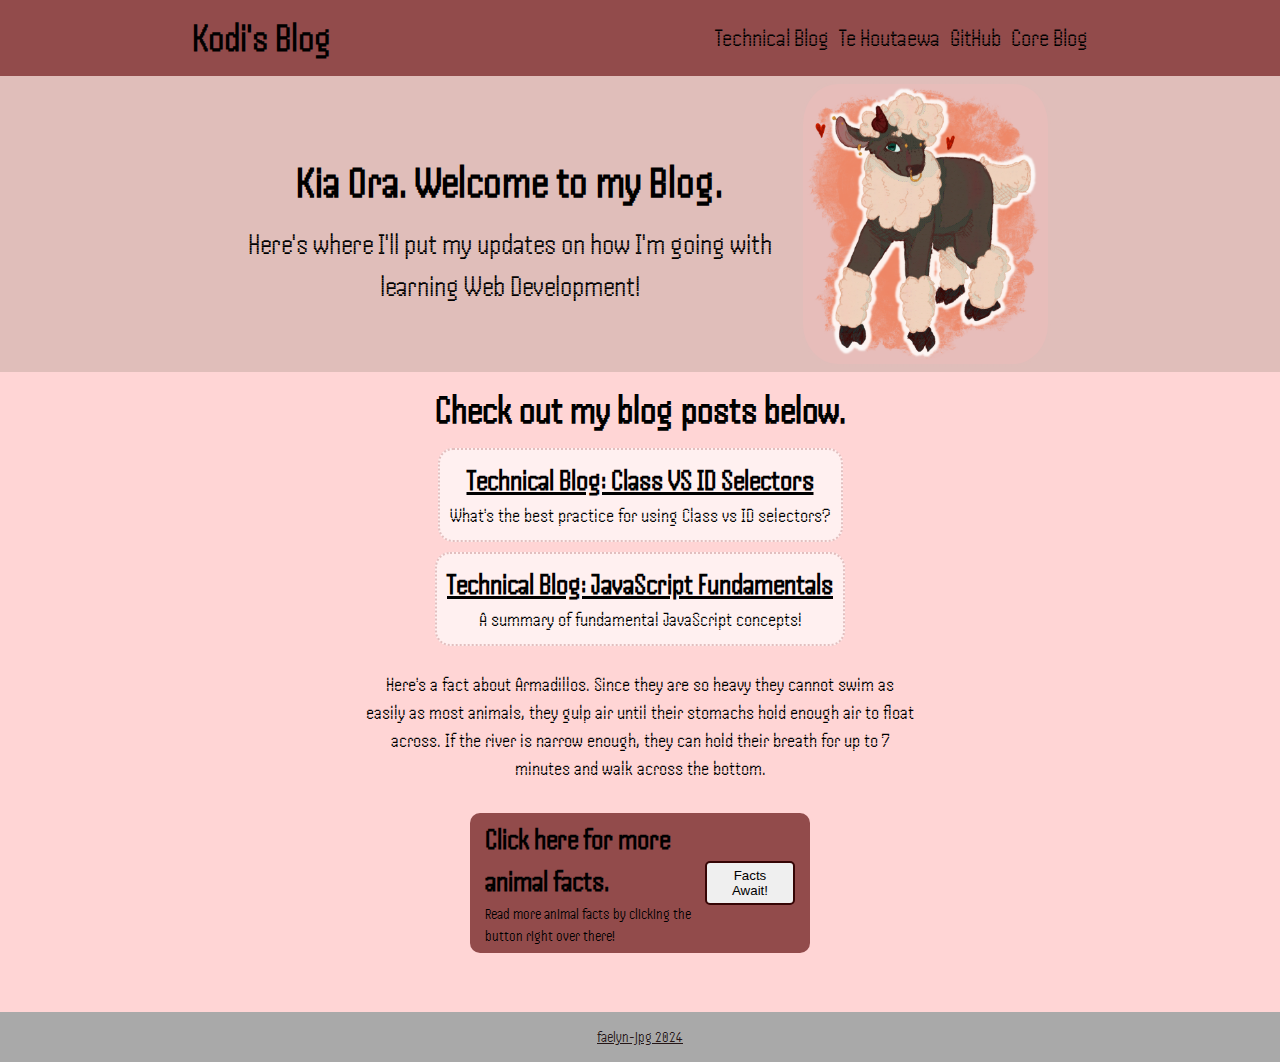
<file: index.html>
<!DOCTYPE html>
<html lang="en">

<head>
  <meta charset="UTF-8" />
  <meta name="viewport" content="width=device-width, initial-scale=1.0" />
  <link rel="stylesheet" href="styles/main.css" />
  <link rel="preconnect" href="https://fonts.googleapis.com" />
  <link rel="preconnect" href="https://fonts.gstatic.com" crossorigin />
  <link href="https://fonts.googleapis.com/css2?family=Handjet:wght@100..900&display=swap" rel="stylesheet" />
  <title>Kodi's Blog</title>
</head>

<body>
  <div id="header">
    <a href="index.html">
      <h1 class="header-name header-item">Kodi's Blog</h1>
    </a>
    <ul class="header-item page-center list-style">
      <li class="dropdown">
        <button class="dropbtn">Technical Blog</button>
        <div class="dropdown-content">
          <a href="blog/html-css.html">Class VS ID Selectors</a>
          <a href="blog/javascript-dom.html">JS Fundamentals</a>
          <a href="blog/problem-solving.html">Problem Solving</a>
        </div>
      </li>
      <a href="blog/te-houtaewa-template.html">
        <li>Te Houtaewa</li>
      </a>
      <a class="link-style" href="https://github.com/faelyn-jpg" target="_blank" rel="noopener noreferrer">
        <li>GitHub</li>
      </a>
      <li class="dropdown">
        <button class="dropbtn">Core Blog</button>
        <div class="dropdown-content">
          <a href="blog/identity-values.html">Identity, Values, and Strengths</a>
          <a href="blog/learning-plan.html">Learning Plan</a>
          <a href="blog/emotional-intelligence.html">Emotional Intelligence</a>
          <a href="blog/neuroplasticity.html">Neuroplasticity and Mindset</a>
          <a href="blog/foundations-reflection.html">Foundation Reflections</a>
      </li>
    </ul>
  </div>
  <div class="container">
    <div class="hero-container">
      <div class="hero-content">
        <h2>Kia Ora. Welcome to my Blog.</h2>

        Here's where I'll put my updates on how I'm going with learning Web
        Development!
      </div>
      <img id="index-image" src="images/Max.png" alt="A drawing of a cartoon sheep" />
    </div>
  </div>
  <div class="info-container" id="add-space">
    <h3 class="info-title">Check out my blog posts below.</h3>
    <a href="blog/html-css.html">
      <div class="blog-post-link">
        <div class="blog-post-title">
          Technical Blog: Class VS ID Selectors
        </div>
        <div class="blog-post-subtitle">
          What's the best practice for using Class vs ID selectors?
        </div>
      </div>
    </a>
    <a href="blog/javascript-dom.html">
      <div class="blog-post-link">
        <div class="blog-post-title">
          Technical Blog: JavaScript Fundamentals
        </div>
        <div class="blog-post-subtitle">
          A summary of fundamental JavaScript concepts!
        </div>
      </div>
    </a>
    <div class="info-content">
      Here's a fact about Armadillos. Since they are so heavy they cannot swim
      as easily as most animals, they gulp air until their stomachs hold
      enough air to float across. If the river is narrow enough, they can hold
      their breath for up to 7 minutes and walk across the bottom.
    </div>
    <div class="cta-content">
      <div class="cta-box">
        <div class="cta-text">
          <div class="cta-bold">Click here for more animal facts.</div>
          <div class="cta-body-text">
            Read more animal facts by clicking the button right over there!
          </div>
        </div>
        <a href="https://www.youtube.com/watch?v=dQw4w9WgXcQ" target="_blank" rel="noopener noreferrer">
          <button class="cta-button">Facts Await!</button></a>
      </div>
    </div>
  </div>
  <div id="footer">faelyn-jpg 2024</div>
</body>

</html>
</file>
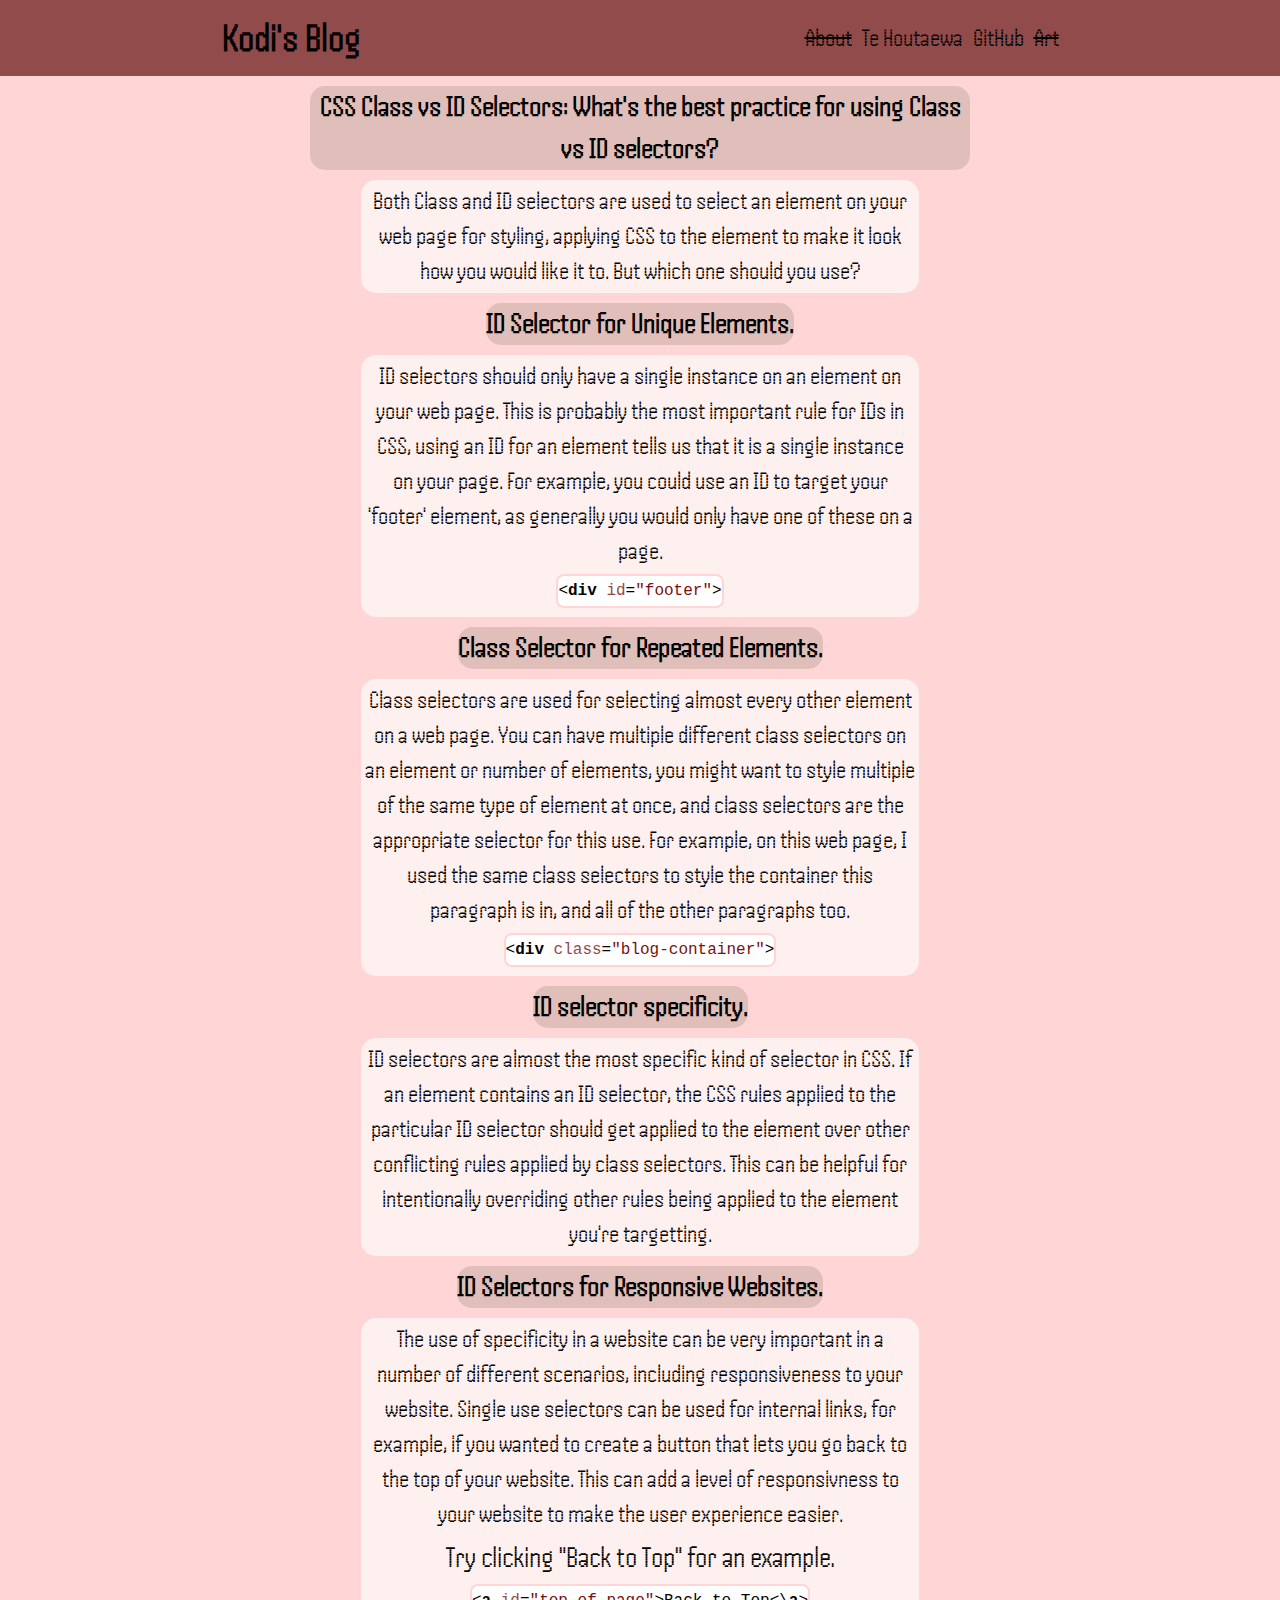
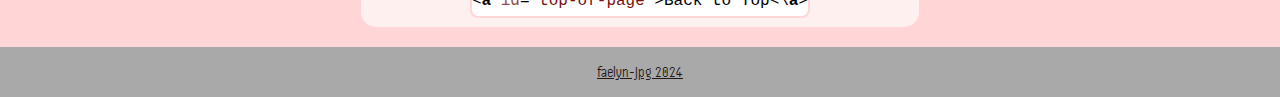
<file: html-css.html>
<!DOCTYPE html>
<html lang="en">
  <head>
    <meta charset="UTF-8" />
    <link rel="stylesheet" href="styles/main.css" />
    <link rel="preconnect" href="https://fonts.googleapis.com" />
    <link rel="preconnect" href="https://fonts.gstatic.com" crossorigin />
    <link
      href="https://fonts.googleapis.com/css2?family=Handjet:wght@100..900&display=swap"
      rel="stylesheet"
    />
    <meta name="viewport" content="width=device-width, initial-scale=1.0" />
    <title>Technical Blog: Class VS ID Selectors</title>
  </head>
  <body>
    <a id="top-of-page"></a>
    <div id="header">
      <a href="index.html">
        <h1 class="header-name header-item">Kodi's Blog</h1>
      </a>
      <ul class="header-item page-center list-style">
        <li><s>About</s></li>
        <a
          href="blog/te-houtaewa-template.html"
          target="_blank"
          rel="noopener noreferrer"
          ><li>Te Houtaewa</li>
        </a>
        <a
          class="link-style"
          href="https://github.com/faelyn-jpg"
          target="_blank"
          rel="noopener noreferrer"
          ><li>GitHub</li></a
        >
        <li><s>Art</s></li>
      </ul>
    </div>
    <div class="info-container blog-style">
      <h2 class="heading-style">
        CSS Class vs ID Selectors: What's the best practice for using Class vs
        ID selectors?
      </h2>
      <div class="blog-container">
        Both Class and ID selectors are used to select an element on your web
        page for styling, applying CSS to the element to make it look how you
        would like it to. But which one should you use?
      </div>
      <h2 class="heading-style">ID Selector for Unique Elements.</h2>
      <div class="blog-container">
        ID selectors should only have a single instance on an element on your
        web page. This is probably the most important rule for IDs in CSS, using
        an ID for an element tells us that it is a single instance on your page.
        For example, you could use an ID to target your 'footer' element, as
        generally you would only have one of these on a page.
        <pre class="code-example">
  <span class="code-tag"><<span class="code-name">div </span><span class="code-attr">id</span>=<span class="code-string">"footer"</span>></span>
</pre>
      </div>

      <h2 class="heading-style">Class Selector for Repeated Elements.</h2>
      <div class="blog-container">
        Class selectors are used for selecting almost every other element on a
        web page. You can have multiple different class selectors on an element
        or number of elements, you might want to style multiple of the same type
        of element at once, and class selectors are the appropriate selector for
        this use. For example, on this web page, I used the same class selectors
        to style the container this paragraph is in, and all of the other
        paragraphs too.
        <pre class="code-example">
          <span class="code-tag"><<span class="code-name">div </span> <span class="code-attr">class</span>=<span class="code-string">"blog-container"</span>></span>
        </pre>
      </div>
      <h2 class="heading-style">ID selector specificity.</h2>
      <div class="blog-container">
        ID selectors are almost the most specific kind of selector in CSS. If an
        element contains an ID selector, the CSS rules applied to the particular
        ID selector should get applied to the element over other conflicting
        rules applied by class selectors. This can be helpful for intentionally
        overriding other rules being applied to the element you're targetting.
      </div>
      <h2 class="heading-style">ID Selectors for Responsive Websites.</h2>
      <div class="blog-container last-para">
        The use of specificity in a website can be very important in a number of
        different scenarios, including responsiveness to your website. Single
        use selectors can be used for internal links, for example, if you wanted
        to create a button that lets you go back to the top of your website.
        This can add a level of responsivness to your website to make the user
        experience easier.
        <div class="para-break">Try clicking "Back to Top" for an example.</div>
        <pre class="code-example">
          <span class="code-tag"><<span class="code-name">a </span> <span class="code-attr">id</span>=<span class="code-string">"top-of-page"</span>><a href="#top-of-page">Back to Top</a>&#60;&#92;<span class="code-name">a</span>></span>
        </pre>
      </div>
    </div>
    <div id="footer">faelyn-jpg 2024</div>
  </body>
</html>
</file>
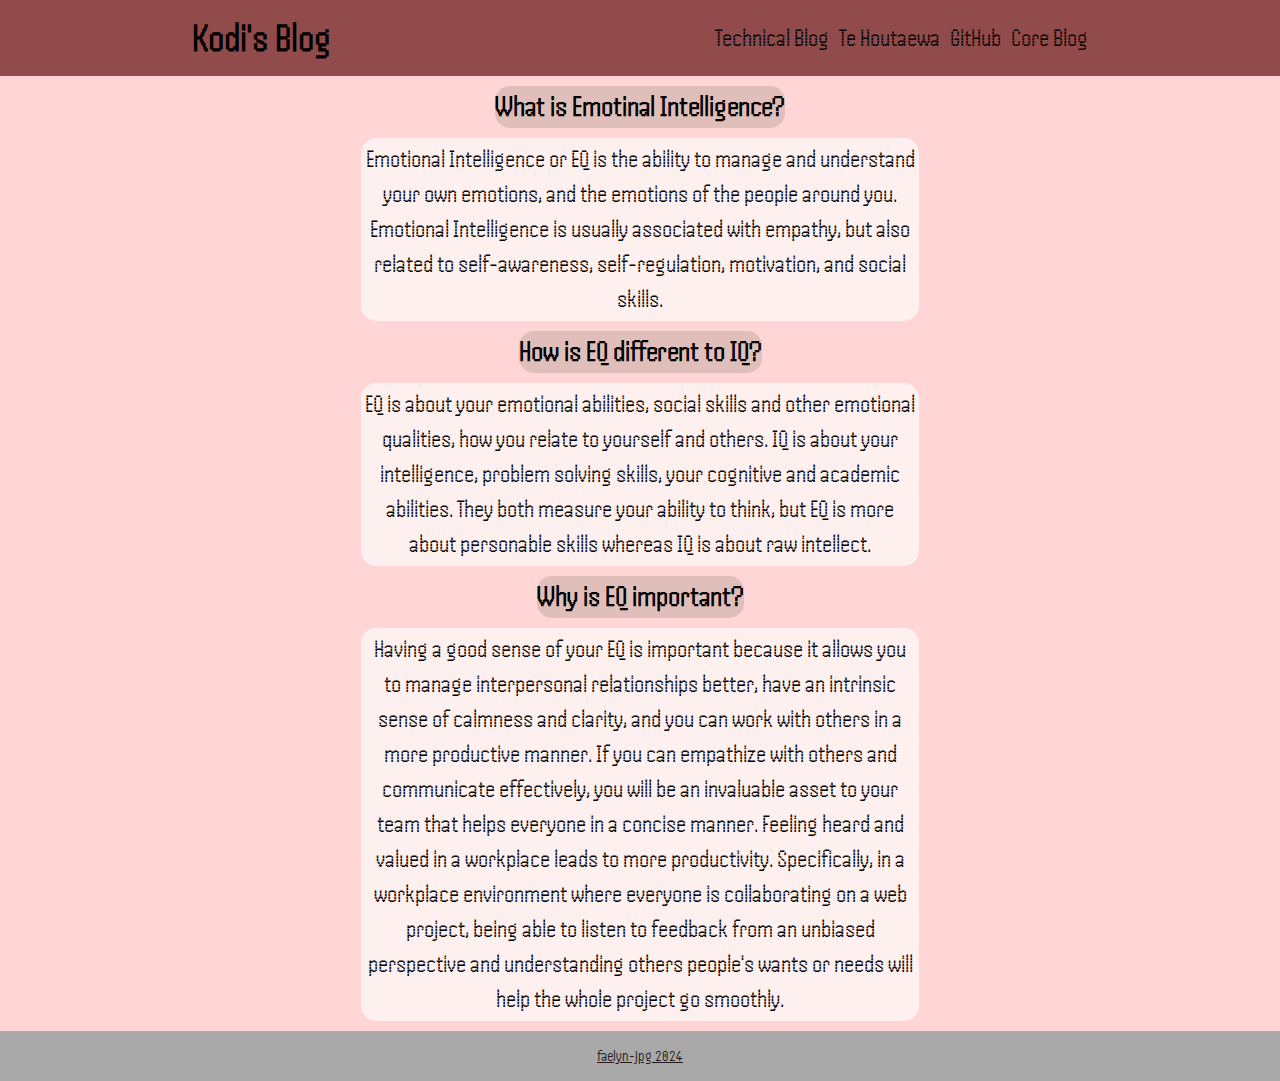
<file: blog/emotional-intelligence.html>
<!DOCTYPE html>
<html>

<head>
  <title>Stories and Legends (PAGE title)</title>
  <meta charset="UTF-8" />
  <link rel="stylesheet" href="../styles/main.css" />
  <link rel="preconnect" href="https://fonts.googleapis.com" />
  <link rel="preconnect" href="https://fonts.gstatic.com" crossorigin />
  <link href="https://fonts.googleapis.com/css2?family=Handjet:wght@100..900&display=swap" rel="stylesheet" />
  <meta name="viewport" content="width=device-width, initial-scale=1.0" />
  <title>Cultural Blog - Emotional Intelligence</title>
</head>

<body>
  <div id="header">
    <a href="../index.html">
      <h1 class="header-name header-item">Kodi's Blog</h1>
    </a>
    <ul class="header-item page-center list-style">
      <li class="dropdown">
        <button class="dropbtn">Technical Blog</button>
        <div class="dropdown-content">
          <a href="html-css.html">Class VS ID Selectors</a>
          <a href="javascript-dom.html">JS Fundamentals</a>
          <a href="problem-solving.html">Problem Solving</a>
        </div>
      </li>
      <a href="te-houtaewa-template.html">
        <li>Te Houtaewa</li>
      </a>
      <a class="link-style" href="https://github.com/faelyn-jpg" target="_blank" rel="noopener noreferrer">
        <li>GitHub</li>
      </a>
      <li class="dropdown">
        <button class="dropbtn">Core Blog</button>
        <div class="dropdown-content">
          <a href="identity-values.html">Identity, Values, and Strengths</a>
          <a href="learning-plan.html">Learning Plan</a>
          <a href="emotional-intelligence.html">Emotional Intelligence</a>
          <a href="neuroplasticity.html">Neuroplasticity and Mindset</a>
          <a href="foundations-reflection.html">Foundation Reflections</a>
      </li>
    </ul>
  </div>
  <div class="info-container blog-style">
    <h2 class="heading-style">What is Emotinal Intelligence?</h2>
    <div class="blog-container">Emotional Intelligence or EQ is the ability to manage and understand your own emotions,
      and the emotions of the people around you. Emotional Intelligence is usually associated with empathy, but also
      related to self-awareness, self-regulation, motivation, and social skills.
    </div>
    <h2 class="heading-style">How is EQ different to IQ?</h2>
    <div class="blog-container">EQ is about your emotional abilities, social skills and other emotional qualities, how
      you relate to yourself and others. IQ is about your intelligence, problem solving skills, your cognitive and
      academic abilities. They both measure your ability to think, but EQ is more about personable skills whereas IQ is
      about raw intellect.
    </div>
    <h2 class="heading-style">Why is EQ important?</h2>
    <div class="blog-container">Having a good sense of your EQ is important because it allows you to manage
      interpersonal relationships better, have an intrinsic sense of calmness and clarity, and you can work with others
      in a more productive manner. If you can empathize with others and communicate effectively, you will be an
      invaluable asset to your team that helps everyone in a concise manner. Feeling heard and valued in a workplace
      leads to more productivity. Specifically, in a workplace environment where everyone is collaborating on a web
      project, being able to listen to feedback from an unbiased perspective and understanding others people's wants or
      needs will help the whole project go smoothly.
    </div>
  </div>
  <div id="footer">faelyn-jpg 2024</div>
</body>

</html>
</file>
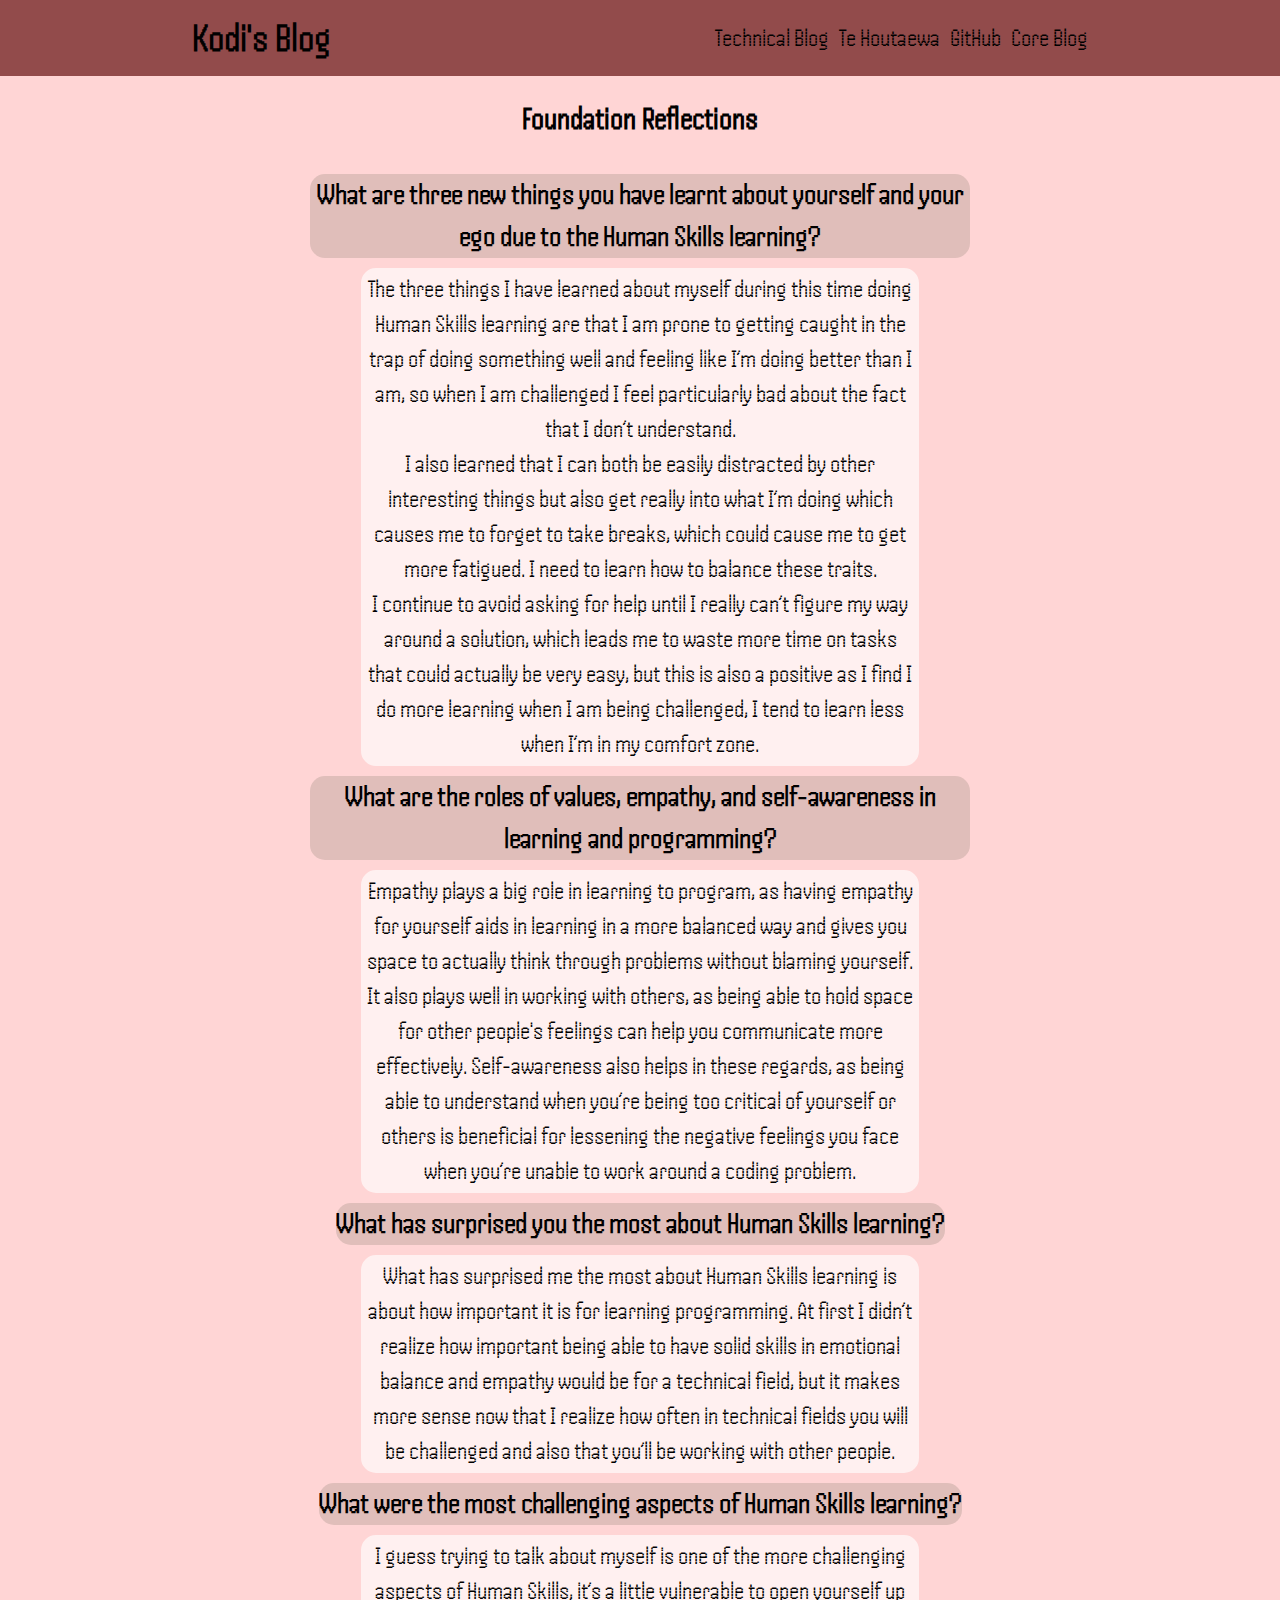
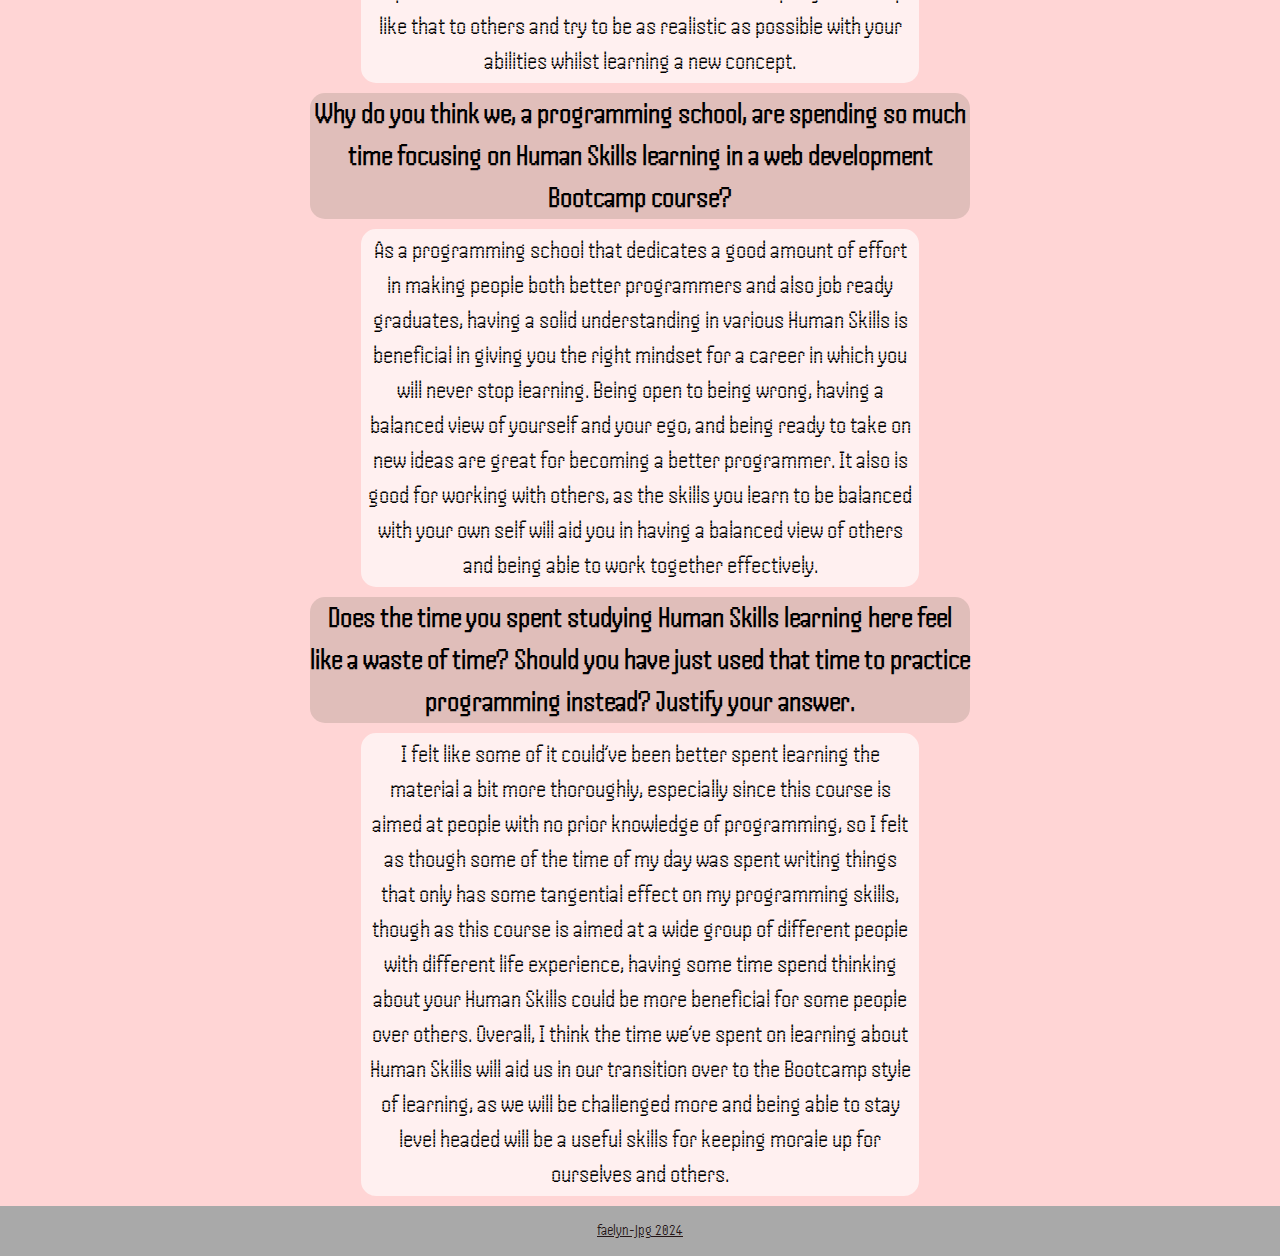
<file: blog/foundations-reflection.html>
<!DOCTYPE html>
<html>

<head>
  <meta charset="UTF-8" />
  <link rel="stylesheet" href="../styles/main.css" />
  <link rel="preconnect" href="https://fonts.googleapis.com" />
  <link rel="preconnect" href="https://fonts.gstatic.com" crossorigin />
  <link href="https://fonts.googleapis.com/css2?family=Handjet:wght@100..900&display=swap" rel="stylesheet" />
  <meta name="viewport" content="width=device-width, initial-scale=1.0" />
  <title>Foundation Reflections</title>
</head>

<body>
  <div id="header">
    <a href="../index.html">
      <h1 class="header-name header-item">Kodi's Blog</h1>
    </a>
    <ul class="header-item page-center list-style">
      <li class="dropdown">
        <button class="dropbtn">Technical Blog</button>
        <div class="dropdown-content">
          <a href="html-css.html">Class VS ID Selectors</a>
          <a href="javascript-dom.html">JS Fundamentals</a>
          <a href="problem-solving.html">Problem Solving</a>
        </div>
      </li>
      <a href="te-houtaewa-template.html">
        <li>Te Houtaewa</li>
      </a>
      <a class="link-style" href="https://github.com/faelyn-jpg" target="_blank" rel="noopener noreferrer">
        <li>GitHub</li>
      </a>
      <li class="dropdown">
        <button class="dropbtn">Core Blog</button>
        <div class="dropdown-content">
          <a href="identity-values.html">Identity, Values, and Strengths</a>
          <a href="learning-plan.html">Learning Plan</a>
          <a href="emotional-intelligence.html">Emotional Intelligence</a>
          <a href="neuroplasticity.html">Neuroplasticity and Mindset</a>
          <a href="foundations-reflection.html">Foundation Reflections</a>
      </li>
    </ul>
  </div>
  <div class="info-container blog-style">
    <h1>Foundation Reflections</h1>
    <h2 class="heading-style">What are three new things you have learnt about yourself and your ego due to the Human
      Skills learning?
    </h2>
    <div class="blog-container">
      The three things I have learned about myself during this time doing Human Skills learning are that I am prone to
      getting caught in the trap of doing something well and feeling like I’m doing better than I am, so when I am
      challenged I feel particularly bad about the fact that I don’t understand.
      <br>
      I also learned that I can both be easily distracted by other interesting things but also get really into what I’m
      doing which causes me to forget to take breaks, which could cause me to get more fatigued. I need to learn how to
      balance these traits.
      <br>
      I continue to avoid asking for help until I really can’t figure my way around a solution, which leads me to waste
      more time on tasks that could actually be very easy, but this is also a positive as I find I do more learning when
      I am being challenged, I tend to learn less when I’m in my comfort zone.

    </div>
    <h2 class="heading-style">What are the roles of values, empathy, and self-awareness in learning and programming?
    </h2>
    <div class="blog-container">
      Empathy plays a big role in learning to program, as having empathy for yourself aids in learning in a more
      balanced way and gives you space to actually think through problems without blaming yourself. It also plays well
      in working with others, as being able to hold space for other people's feelings can help you communicate more
      effectively. Self-awareness also helps in these regards, as being able to understand when you’re being too
      critical of yourself or others is beneficial for lessening the negative feelings you face when you’re unable to
      work around a coding problem.
    </div>
    <h2 class="heading-style">What has surprised you the most about Human Skills learning? </h2>
    <div class="blog-container">
      What has surprised me the most about Human Skills learning is about how important it is for learning programming.
      At first I didn’t realize how important being able to have solid skills in emotional balance and empathy would be
      for a technical field, but it makes more sense now that I realize how often in technical fields you will be
      challenged and also that you’ll be working with other people.
    </div>
    <h2 class="heading-style">What were the most challenging aspects of Human Skills learning?</h2>
    <div class="blog-container">
      I guess trying to talk about myself is one of the more challenging aspects of Human Skills, it’s a little
      vulnerable to open yourself up like that to others and try to be as realistic as possible with your abilities
      whilst learning a new concept.
    </div>
    <h2 class="heading-style">Why do you think we, a programming school, are spending so much time focusing on Human
      Skills learning in a web development Bootcamp course?</h2>
    <div class="blog-container">
      As a programming school that dedicates a good amount of effort in making people both better programmers and also
      job ready graduates, having a solid understanding in various Human Skills is beneficial in giving you the right
      mindset for a career in which you will never stop learning. Being open to being wrong, having a balanced view of
      yourself and your ego, and being ready to take on new ideas are great for becoming a better programmer. It also is
      good for working with others, as the skills you learn to be balanced with your own self will aid you in having a
      balanced view of others and being able to work together effectively.
    </div>
    <h2 class="heading-style">Does the time you spent studying Human Skills learning here feel like a waste of time?
      Should you have just used that time to practice programming instead? Justify your answer.</h2>
    <div class="blog-container">
      I felt like some of it could’ve been better spent learning the material a bit more thoroughly, especially since
      this course is aimed at people with no prior knowledge of programming, so I felt as though some of the time of my
      day was spent writing things that only has some tangential effect on my programming skills, though as this course
      is aimed at a wide group of different people with different life experience, having some time spend thinking about
      your Human Skills could be more beneficial for some people over others. Overall, I think the time we’ve spent on
      learning about Human Skills will aid us in our transition over to the Bootcamp style of learning, as we will be
      challenged more and being able to stay level headed will be a useful skills for keeping morale up for ourselves
      and others.
    </div>
  </div>
  <div id="footer">faelyn-jpg 2024</div>
</body>

</html>
</file>
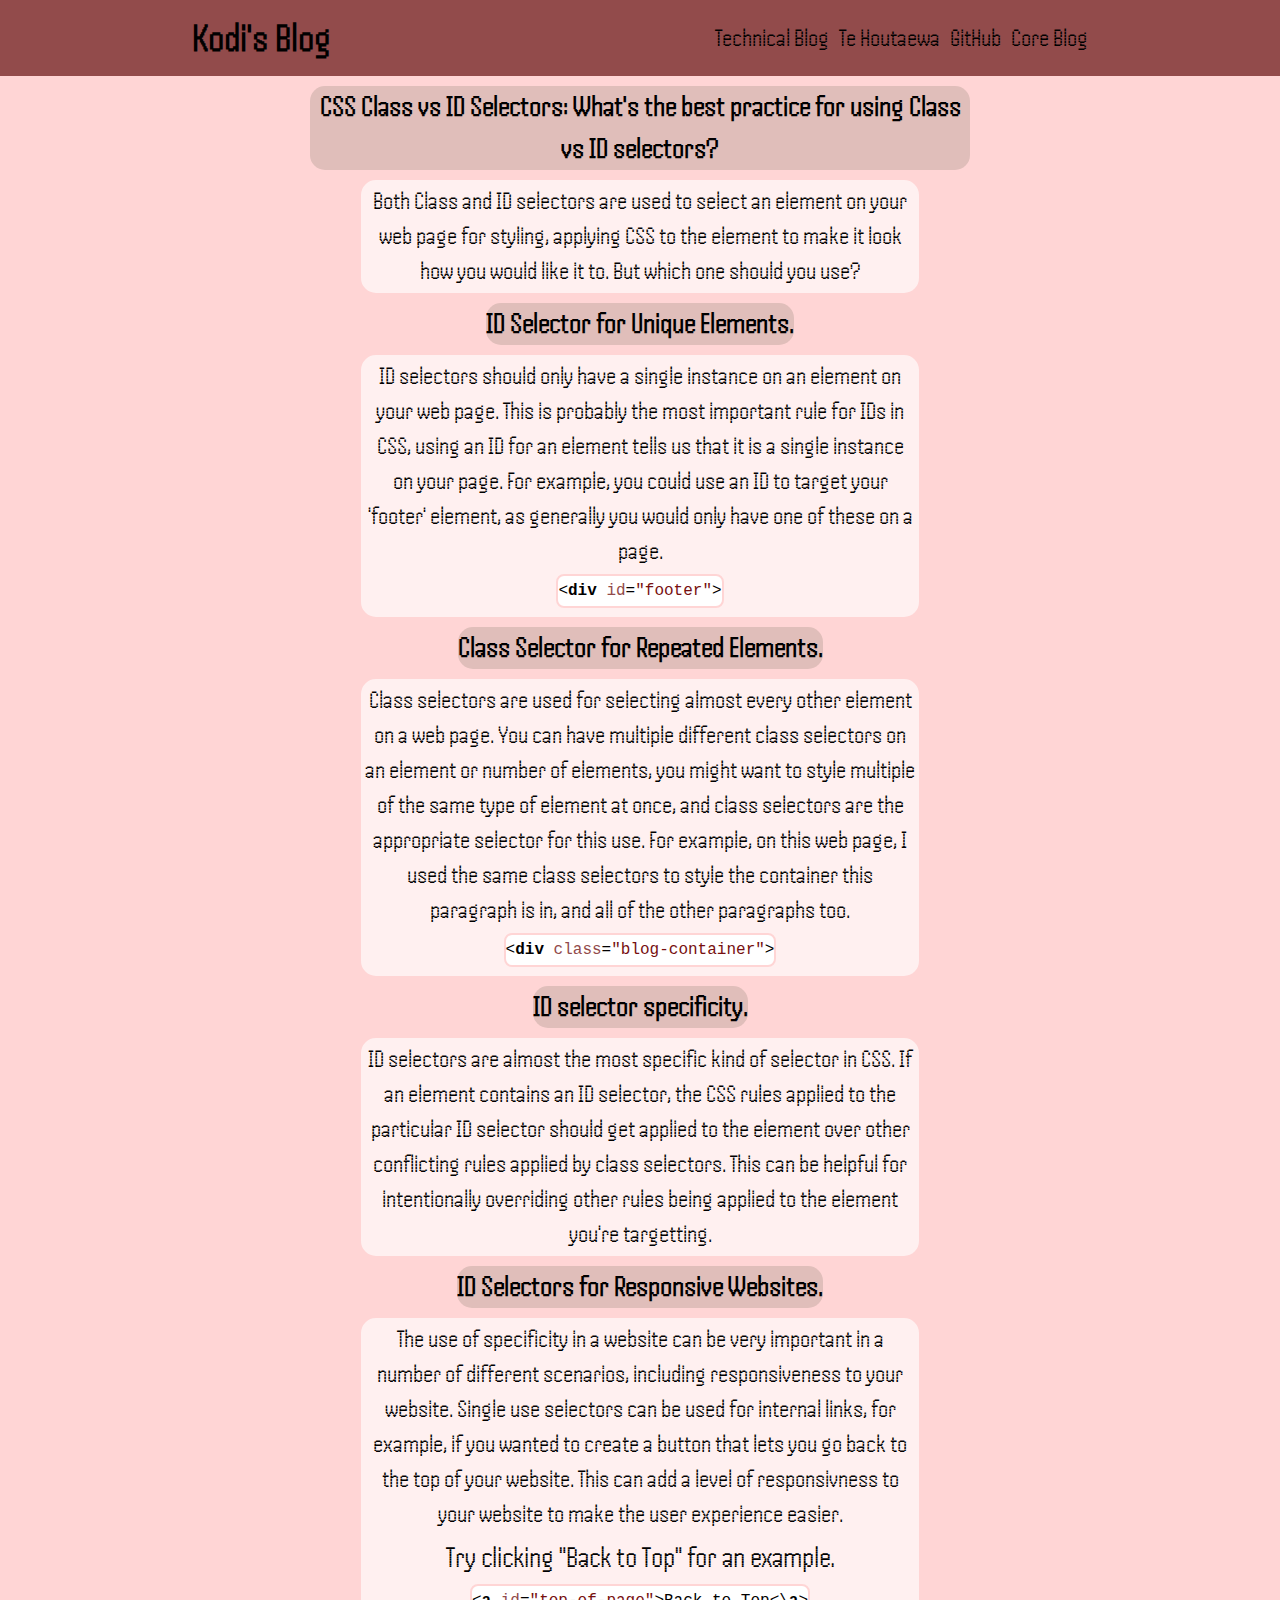
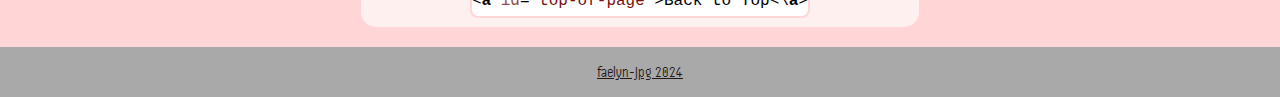
<file: blog/html-css.html>
<!DOCTYPE html>
<html lang="en">

<head>
  <meta charset="UTF-8" />
  <link rel="stylesheet" href="../styles/main.css" />
  <link rel="preconnect" href="https://fonts.googleapis.com" />
  <link rel="preconnect" href="https://fonts.gstatic.com" crossorigin />
  <link href="https://fonts.googleapis.com/css2?family=Handjet:wght@100..900&display=swap" rel="stylesheet" />
  <meta name="viewport" content="width=device-width, initial-scale=1.0" />
  <title>Technical Blog: Class VS ID Selectors</title>
</head>

<body>
  <a id="top-of-page"></a>
  <div id="header">
    <a href="../index.html">
      <h1 class="header-name header-item">Kodi's Blog</h1>
    </a>
    <ul class="header-item page-center list-style">
      <li class="dropdown">
        <button class="dropbtn">Technical Blog</button>
        <div class="dropdown-content">
          <a href="html-css.html">Class VS ID Selectors</a>
          <a href="javascript-dom.html">JS Fundamentals</a>
          <a href="problem-solving.html">Problem Solving</a>
        </div>
      </li>
      <a href="te-houtaewa-template.html">
        <li>Te Houtaewa</li>
      </a>
      <a class="link-style" href="https://github.com/faelyn-jpg" target="_blank" rel="noopener noreferrer">
        <li>GitHub</li>
      </a>
      <li class="dropdown">
        <button class="dropbtn">Core Blog</button>
        <div class="dropdown-content">
          <a href="identity-values.html">Identity, Values, and Strengths</a>
          <a href="learning-plan.html">Learning Plan</a>
          <a href="emotional-intelligence.html">Emotional Intelligence</a>
          <a href="neuroplasticity.html">Neuroplasticity and Mindset</a>
          <a href="foundations-reflection.html">Foundation Reflections</a>
      </li>
    </ul>
  </div>
  <div class="info-container blog-style">
    <h2 class="heading-style">
      CSS Class vs ID Selectors: What's the best practice for using Class vs
      ID selectors?
    </h2>
    <div class="blog-container">
      Both Class and ID selectors are used to select an element on your web
      page for styling, applying CSS to the element to make it look how you
      would like it to. But which one should you use?
    </div>
    <h2 class="heading-style">ID Selector for Unique Elements.</h2>
    <div class="blog-container">
      ID selectors should only have a single instance on an element on your
      web page. This is probably the most important rule for IDs in CSS, using
      an ID for an element tells us that it is a single instance on your page.
      For example, you could use an ID to target your 'footer' element, as
      generally you would only have one of these on a page.
      <pre class="code-example">
  <span class="code-tag"><<span class="code-name">div </span><span class="code-attr">id</span>=<span class="code-string">"footer"</span>></span>
</pre>
    </div>

    <h2 class="heading-style">Class Selector for Repeated Elements.</h2>
    <div class="blog-container">
      Class selectors are used for selecting almost every other element on a
      web page. You can have multiple different class selectors on an element
      or number of elements, you might want to style multiple of the same type
      of element at once, and class selectors are the appropriate selector for
      this use. For example, on this web page, I used the same class selectors
      to style the container this paragraph is in, and all of the other
      paragraphs too.
      <pre class="code-example">
          <span class="code-tag"><<span class="code-name">div </span> <span class="code-attr">class</span>=<span class="code-string">"blog-container"</span>></span>
        </pre>
    </div>
    <h2 class="heading-style">ID selector specificity.</h2>
    <div class="blog-container">
      ID selectors are almost the most specific kind of selector in CSS. If an
      element contains an ID selector, the CSS rules applied to the particular
      ID selector should get applied to the element over other conflicting
      rules applied by class selectors. This can be helpful for intentionally
      overriding other rules being applied to the element you're targetting.
    </div>
    <h2 class="heading-style">ID Selectors for Responsive Websites.</h2>
    <div class="blog-container last-para">
      The use of specificity in a website can be very important in a number of
      different scenarios, including responsiveness to your website. Single
      use selectors can be used for internal links, for example, if you wanted
      to create a button that lets you go back to the top of your website.
      This can add a level of responsivness to your website to make the user
      experience easier.
      <div class="para-break">Try clicking "Back to Top" for an example.</div>
      <pre class="code-example">
          <span class="code-tag"><<span class="code-name">a </span> <span class="code-attr">id</span>=<span class="code-string">"top-of-page"</span>><a href="#top-of-page">Back to Top</a>&#60;&#92;<span class="code-name">a</span>></span>
        </pre>
    </div>
  </div>
  <div id="footer">faelyn-jpg 2024</div>
</body>

</html>
</file>
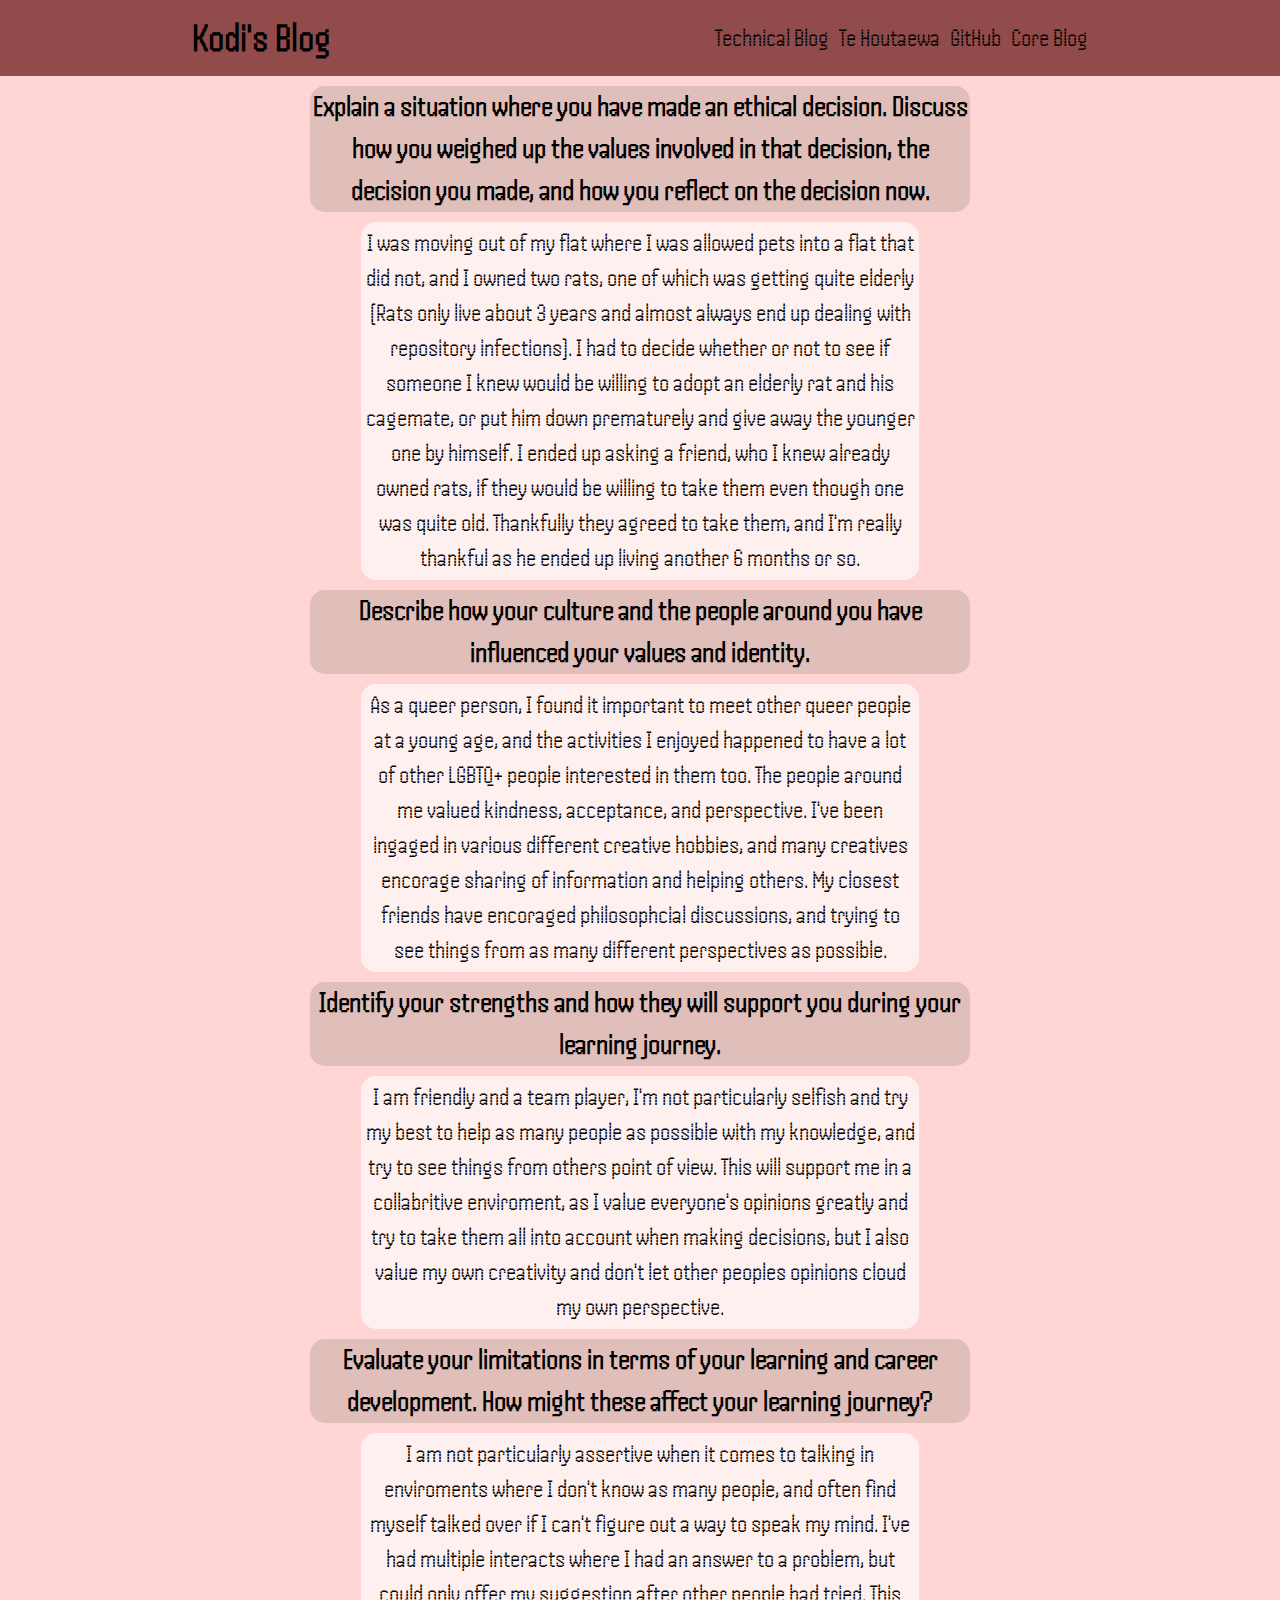
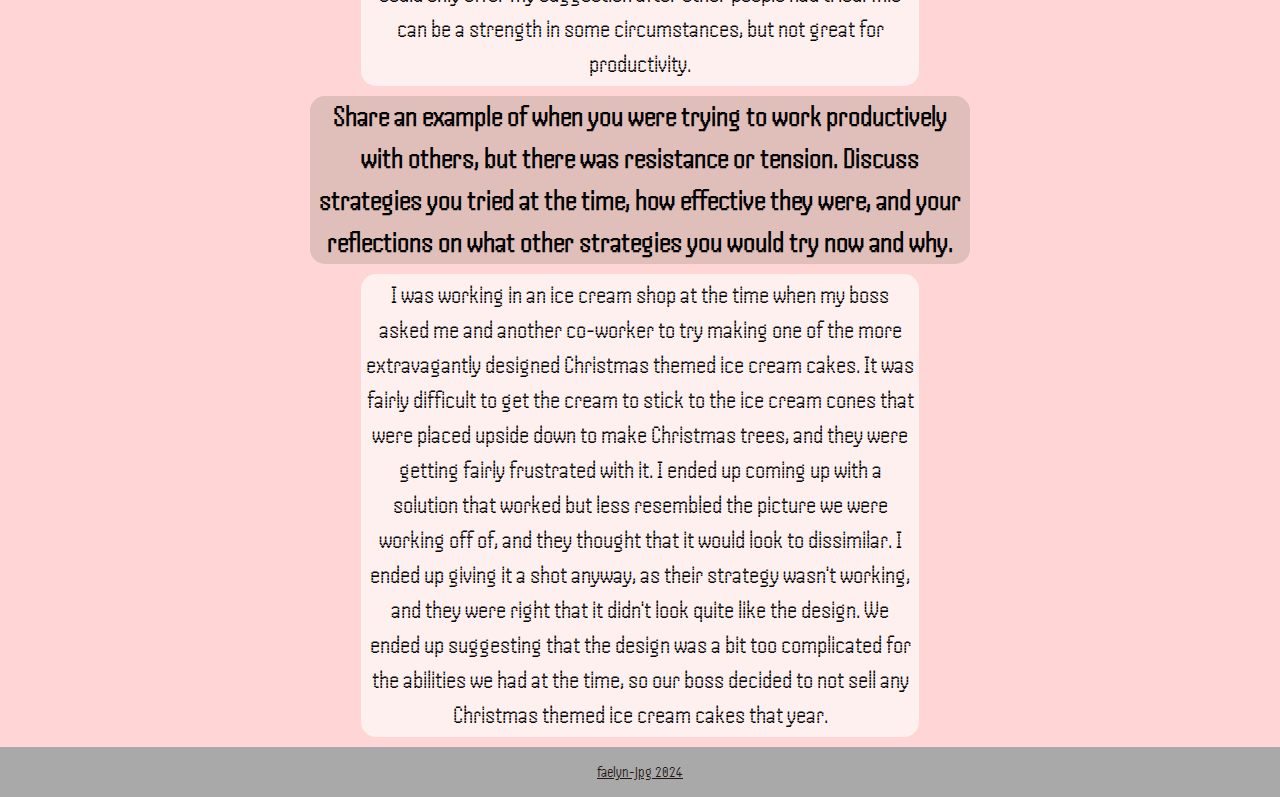
<file: blog/identity-values.html>
<!DOCTYPE html>
<html lang="en">

<head>
  <meta charset="UTF-8" />
  <link rel="stylesheet" href="../styles/main.css" />
  <link rel="preconnect" href="https://fonts.googleapis.com" />
  <link rel="preconnect" href="https://fonts.gstatic.com" crossorigin />
  <link href="https://fonts.googleapis.com/css2?family=Handjet:wght@100..900&display=swap" rel="stylesheet" />
  <meta name="viewport" content="width=device-width, initial-scale=1.0" />
  <title>Identity, Values, and Strengths</title>
</head>

<body>
  <div id="header">
    <a href="../index.html">
      <h1 class="header-name header-item">Kodi's Blog</h1>
    </a>
    <ul class="header-item page-center list-style">
      <li class="dropdown">
        <button class="dropbtn">Technical Blog</button>
        <div class="dropdown-content">
          <a href="html-css.html">Class VS ID Selectors</a>
          <a href="javascript-dom.html">JS Fundamentals</a>
          <a href="problem-solving.html">Problem Solving</a>
        </div>
      </li>
      <a href="te-houtaewa-template.html">
        <li>Te Houtaewa</li>
      </a>
      <a class="link-style" href="https://github.com/faelyn-jpg" target="_blank" rel="noopener noreferrer">
        <li>GitHub</li>
      </a>
      <li class="dropdown">
        <button class="dropbtn">Core Blog</button>
        <div class="dropdown-content">
          <a href="identity-values.html">Identity, Values, and Strengths</a>
          <a href="learning-plan.html">Learning Plan</a>
          <a href="emotional-intelligence.html">Emotional Intelligence</a>
          <a href="neuroplasticity.html">Neuroplasticity and Mindset</a>
          <a href="foundations-reflection.html">Foundation Reflections</a>
      </li>
    </ul>
  </div>
  <div class="info-container blog-style">
    <h2 class="heading-style">Explain a situation where you have made an ethical decision. Discuss how you
      weighed up the values involved in that decision, the decision you made, and
      how you reflect on the decision now.</h2>
    <div class="blog-container">I was moving out of my flat where I was allowed pets into a flat that did
      not, and I owned two rats, one of which was getting quite elderly (Rats only
      live about 3 years and almost always end up dealing with repository
      infections). I had to decide whether or not to see if someone I knew would
      be willing to adopt an elderly rat and his cagemate, or put him down
      prematurely and give away the younger one by himself. I ended up asking a
      friend, who I knew already owned rats, if they would be willing to take them
      even though one was quite old. Thankfully they agreed to take them, and I'm
      really thankful as he ended up living another 6 months or so. </div>
    <h2 class="heading-style">Describe how your culture and the people around you have influenced your
      values and identity.</h2>
    <div class="blog-container">As a queer person, I found it important to meet other queer people at a
      young age, and the activities I enjoyed happened to have a lot of other
      LGBTQ+ people interested in them too. The people around me valued kindness,
      acceptance, and perspective. I've been ingaged in various different creative
      hobbies, and many creatives encorage sharing of information and helping
      others. My closest friends have encoraged philosophcial discussions, and
      trying to see things from as many different perspectives as possible.</div>
    <h2 class="heading-style">Identify your strengths and how they will support you during your learning
      journey.</h2>
    <div class="blog-container">I am friendly and a team player, I'm not particularly selfish and try my
      best to help as many people as possible with my knowledge, and try to see
      things from others point of view. This will support me in a collabritive
      enviroment, as I value everyone's opinions greatly and try to take them all
      into account when making decisions, but I also value my own creativity and
      don't let other peoples opinions cloud my own perspective. </div>
    <h2 class="heading-style">Evaluate your limitations in terms of your learning and career development.
      How might these affect your learning journey? </h2>
    <div class="blog-container">I am not particularly assertive when it comes to talking in enviroments
      where I don't know as many people, and often find myself talked over if I
      can't figure out a way to speak my mind. I've had multiple interacts where I
      had an answer to a problem, but could only offer my suggestion after other
      people had tried. This can be a strength in some circumstances, but not
      great for productivity.</div>
    <h2 class="heading-style">Share an example of when you were trying to work productively with others,
      but there was resistance or tension. Discuss strategies you tried at the
      time, how effective they were, and your reflections on what other strategies
      you would try now and why. </h2>
    <div class="blog-container">I was working in an ice cream shop at the time when my boss asked me and
      another co-worker to try making one of the more extravagantly designed
      Christmas themed ice cream cakes. It was fairly difficult to get the cream
      to stick to the ice cream cones that were placed upside down to make
      Christmas trees, and they were getting fairly frustrated with it. I ended up
      coming up with a solution that worked but less resembled the picture we were
      working off of, and they thought that it would look to dissimilar. I ended
      up giving it a shot anyway, as their strategy wasn't working, and they were
      right that it didn't look quite like the design. We ended up suggesting that
      the design was a bit too complicated for the abilities we had at the time,
      so our boss decided to not sell any Christmas themed ice cream cakes that
      year.</div>
  </div>
  <div id="footer">faelyn-jpg 2024</div>
</body>

</html>
</file>
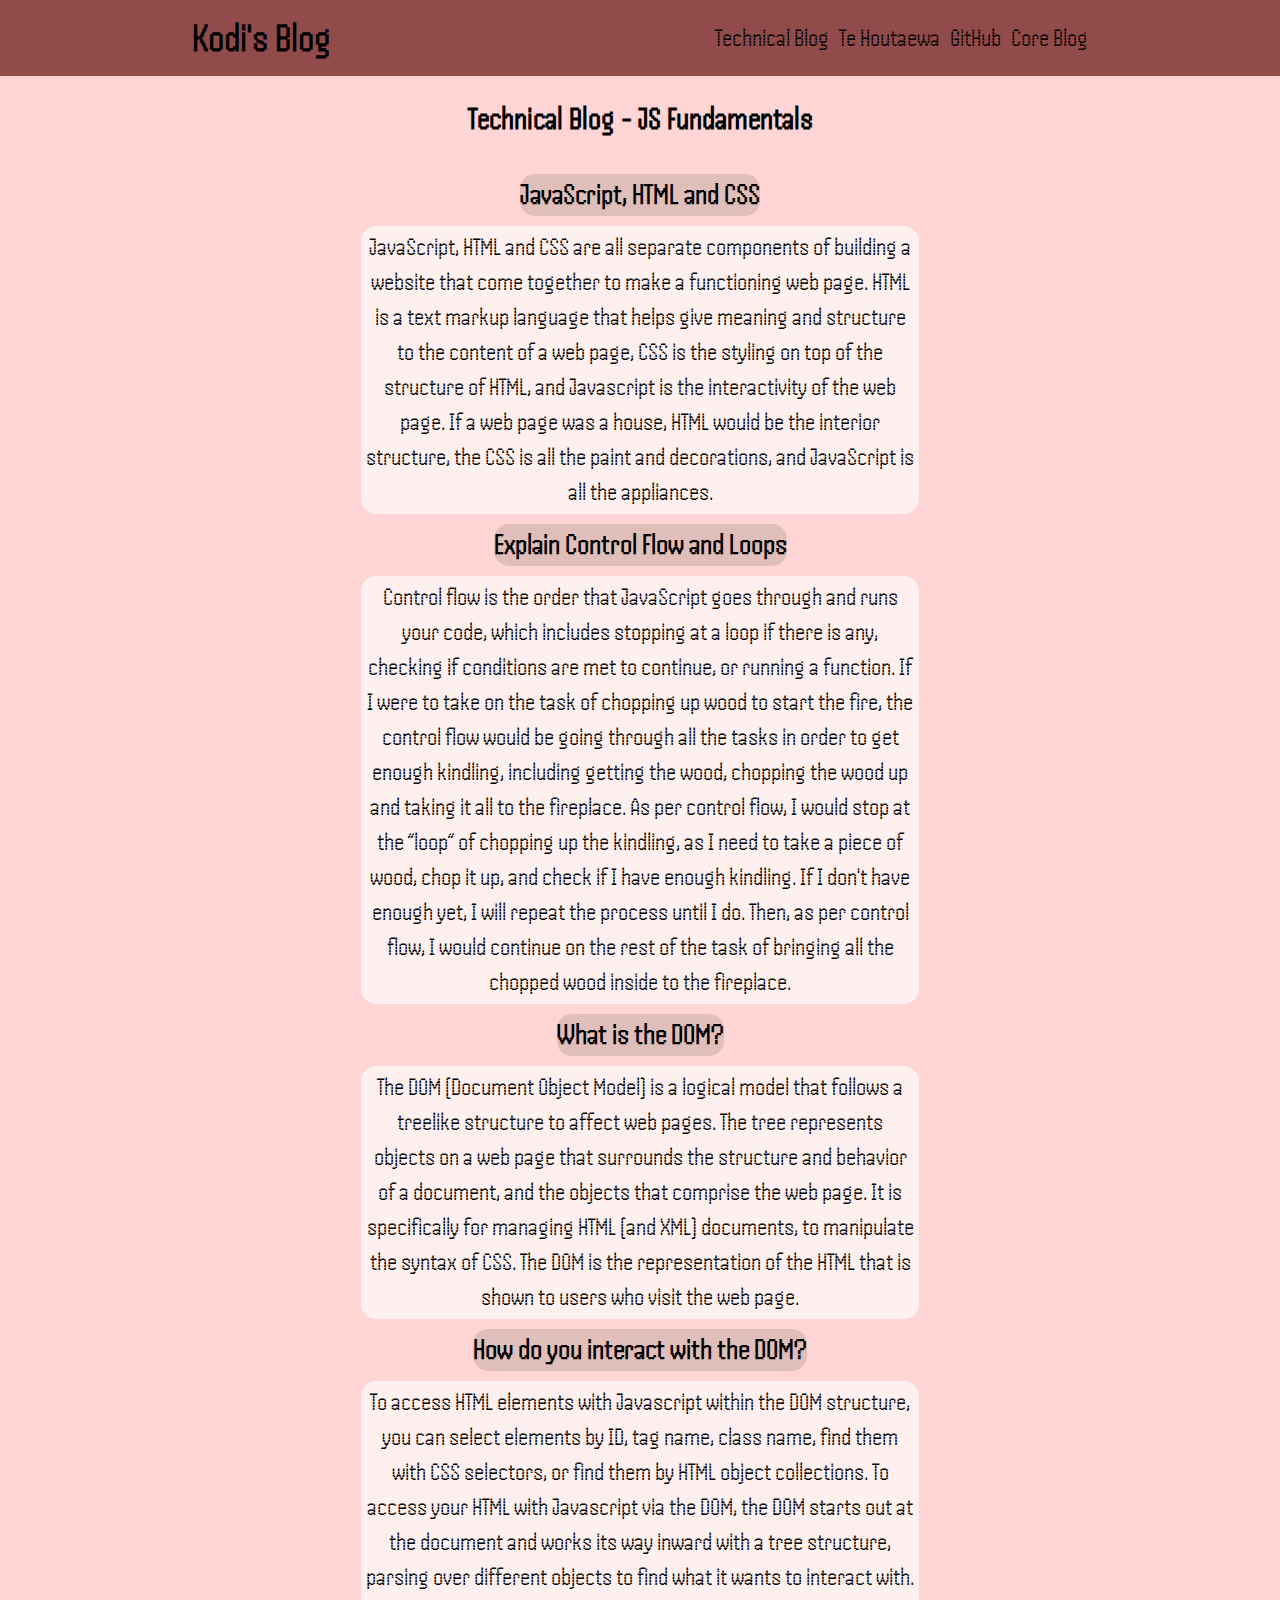
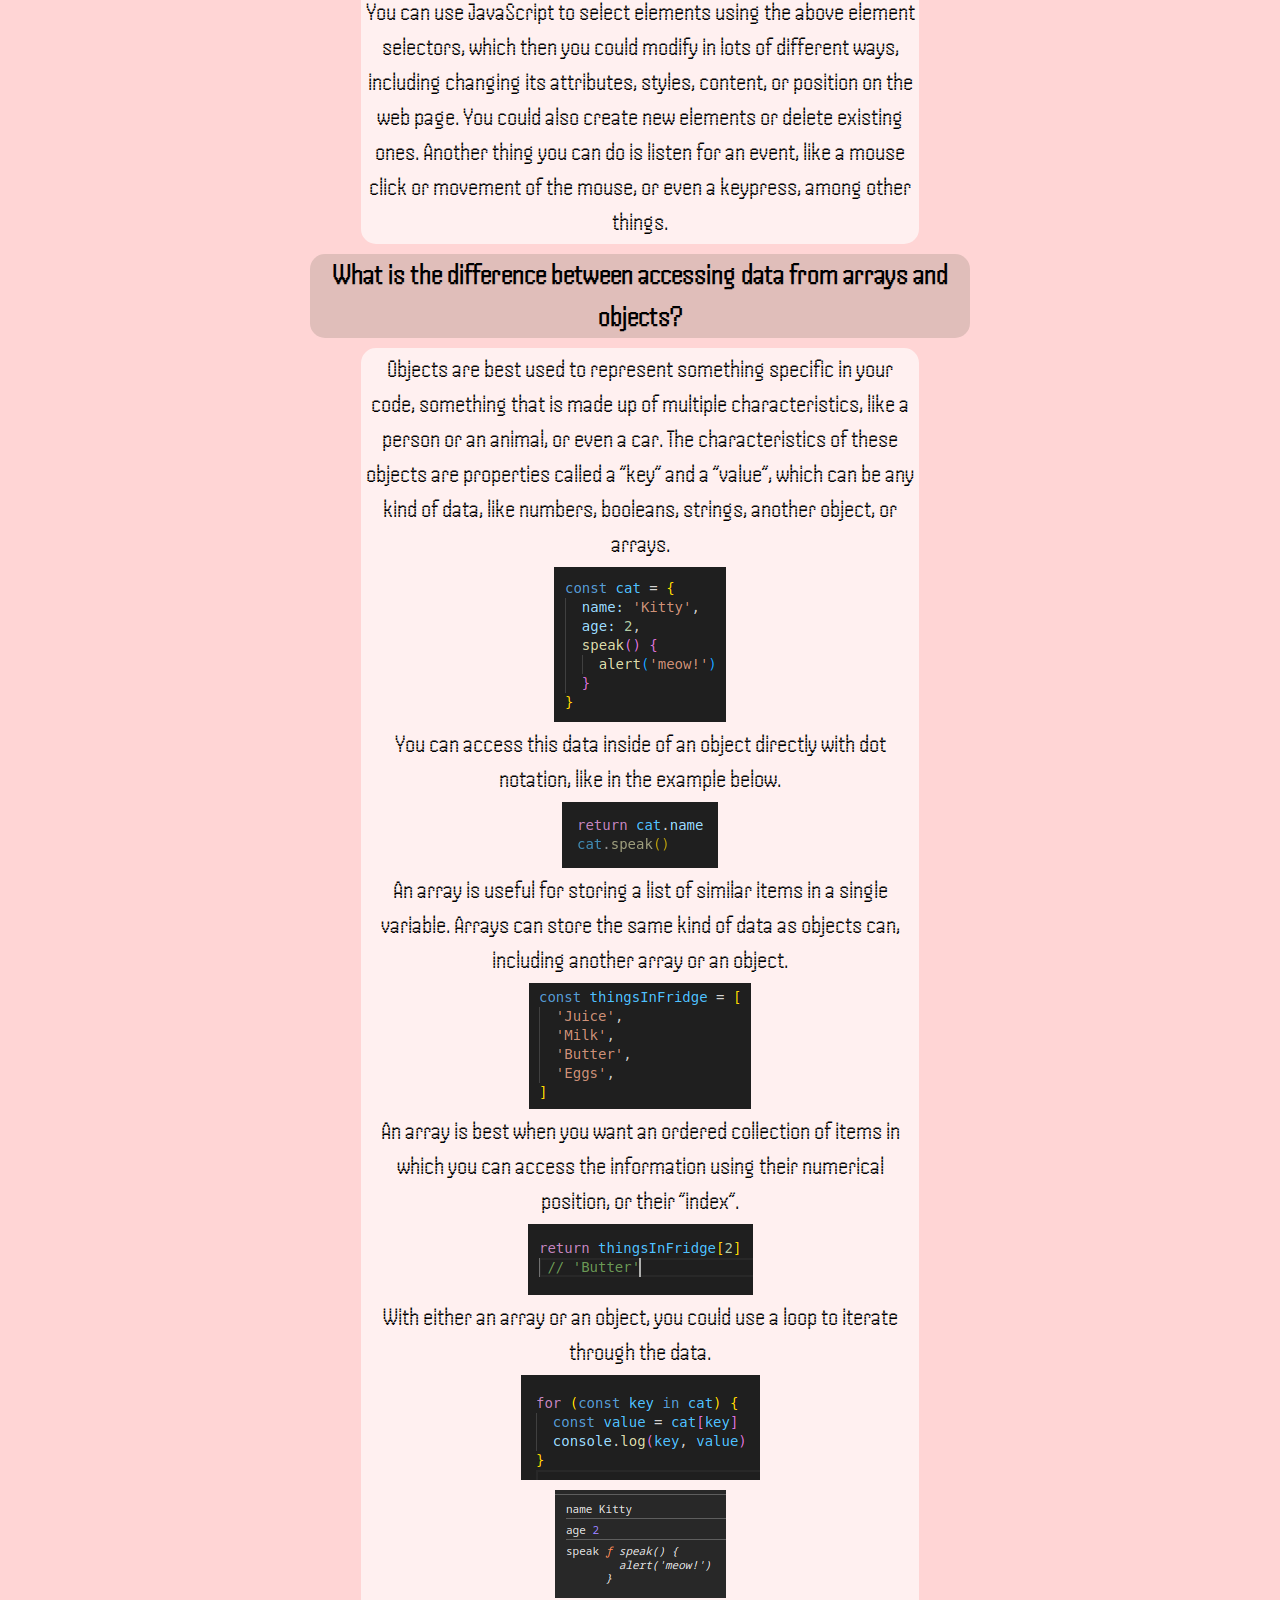
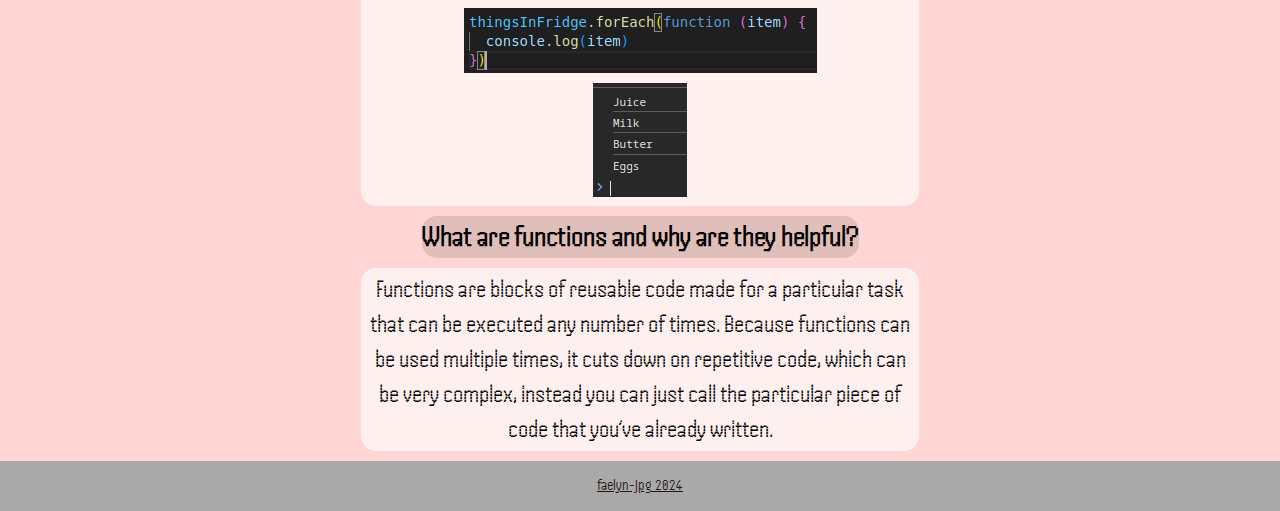
<file: blog/javascript-dom.html>
<!DOCTYPE html>
<html>

<head>
  <title>JavaScript and The DOM Tech Blog</title>
  <meta charset="UTF-8" />
  <link rel="stylesheet" href="../styles/main.css" />
  <link rel="preconnect" href="https://fonts.googleapis.com" />
  <link rel="preconnect" href="https://fonts.gstatic.com" crossorigin />
  <link href="https://fonts.googleapis.com/css2?family=Handjet:wght@100..900&display=swap" rel="stylesheet" />
  <meta name="viewport" content="width=device-width, initial-scale=1.0" />
</head>

<body>
  <div id="header">
    <a href="../index.html">
      <h1 class="header-name header-item">Kodi's Blog</h1>
    </a>
    <ul class="header-item page-center list-style">
      <li class="dropdown">
        <button class="dropbtn">Technical Blog</button>
        <div class="dropdown-content">
          <a href="html-css.html">Class VS ID Selectors</a>
          <a href="javascript-dom.html">JS Fundamentals</a>
          <a href="problem-solving.html">Problem Solving</a>
        </div>
      </li>
      <a href="te-houtaewa-template.html">
        <li>Te Houtaewa</li>
      </a>
      <a class="link-style" href="https://github.com/faelyn-jpg" target="_blank" rel="noopener noreferrer">
        <li>GitHub</li>
      </a>
      <li class="dropdown">
        <button class="dropbtn">Core Blog</button>
        <div class="dropdown-content">
          <a href="identity-values.html">Identity, Values, and Strengths</a>
          <a href="learning-plan.html">Learning Plan</a>
          <a href="emotional-intelligence.html">Emotional Intelligence</a>
          <a href="neuroplasticity.html">Neuroplasticity and Mindset</a>
          <a href="foundations-reflection.html">Foundation Reflections</a>
      </li>
    </ul>
  </div>
  <div class="info-container blog-style">
    <h1>Technical Blog - JS Fundamentals</h1>
    <h2 class="heading-style">JavaScript, HTML and CSS</h2>
    <div class="blog-container">JavaScript, HTML and CSS are all separate components of building a website that come
      together to make a functioning web page. HTML is a text markup language that helps give meaning and structure to
      the content of a web page, CSS is the styling on top of the structure of HTML, and Javascript is the interactivity
      of the web page. If a web page was a house, HTML would be the interior structure, the CSS is all the paint and
      decorations, and JavaScript is all the appliances. </div>
    <h2 class="heading-style">Explain Control Flow and Loops</h2>
    <div class="blog-container">Control flow is the order that JavaScript goes through and runs your code, which
      includes stopping at a loop if there is any, checking if conditions are met to continue, or running a function. If
      I were to take on the task of chopping up wood to start the fire, the control flow would be going through all the
      tasks in order to get enough kindling, including getting the wood, chopping the wood up and taking it all to the
      fireplace. As per control flow, I would stop at the “loop” of chopping up the kindling, as I need to take a piece
      of wood, chop it up, and check if I have enough kindling. If I don&#39t have enough yet, I will repeat the process
      until I do. Then, as per control flow, I would continue on the rest of the task of bringing all the chopped wood
      inside to the fireplace.</div>
    <h2 class="heading-style">What is the DOM?</h2>
    <div class="blog-container">The DOM (Document Object Model) is a logical model that follows a treelike structure to
      affect web pages. The tree represents objects on a web page that surrounds the structure and behavior of a
      document, and the objects that comprise the web page. It is specifically for managing HTML (and XML) documents, to
      manipulate the syntax of CSS. The DOM is the representation of the HTML that is shown to users who visit the web
      page.
    </div>
    <h2 class="heading-style">How do you interact with the DOM?</h2>
    <div class="blog-container">To access HTML elements with Javascript within the DOM structure, you can select
      elements by ID, tag name, class name, find them with CSS selectors, or find them by HTML object collections. To
      access your HTML with Javascript via the DOM, the DOM starts out at the document and works its way inward with a
      tree structure, parsing over different objects to find what it wants to interact with. You can use JavaScript to
      select elements using the above element selectors, which then you could modify in lots of different ways,
      including changing its attributes, styles, content, or position on the web page. You could also create new
      elements or delete existing ones. Another thing you can do is listen for an event, like a mouse click or movement
      of the mouse, or even a keypress, among other things. </div>
    <h2 class="heading-style">What is the difference between accessing data from arrays and objects?</h2>
    <div class="blog-container">
      <p>
        Objects are best used to represent something specific in your code, something that is made up of multiple
        characteristics, like a person or an animal, or even a car. The characteristics of these objects are properties
        called a “key” and a “value”, which can be any kind of data, like numbers, booleans, strings, another object, or
        arrays. <img class="blog-image" src="../images/object-example.png" />You can access this data inside of an
        object directly with dot
        notation, like in the example below.
        <img class="blog-image" src="../images/object-dot-notation-example.png" />
      </p>
      <p>
        An array is useful for storing a list of similar items in a single variable. Arrays can store the same kind of
        data as objects can, including another array or an object. <img class="blog-image"
          src="../images/array-example.png" />
        An array is best when you want an ordered collection of items in which you can access the information using
        their numerical position, or their “index”.
        <img class="blog-image" src="../images/array-index-example.png" />
      </p>
      <p>
        With either an array or an object, you could use a loop to iterate through the data.
        <img class="blog-image" src="../images/object-loop-example.png" />
        <img class="blog-image" src="../images/object-loop-result.png" />
        <img class="blog-image" src="../images/array-loop-example.png" />
        <img class="blog-image" src="../images/array-loop-result.png" />
      </p>
    </div>
    <h2 class="heading-style">What are functions and why are they helpful?</h2>
    <div class="blog-container">Functions are blocks of reusable code made for a particular task that can be executed
      any number of times. Because functions can be used multiple times, it cuts down on repetitive code, which can be
      very complex, instead you can just call the particular piece of code that you’ve already written.
    </div>

  </div>
  <div id="footer">faelyn-jpg 2024</div>
</body>

</html>
</file>
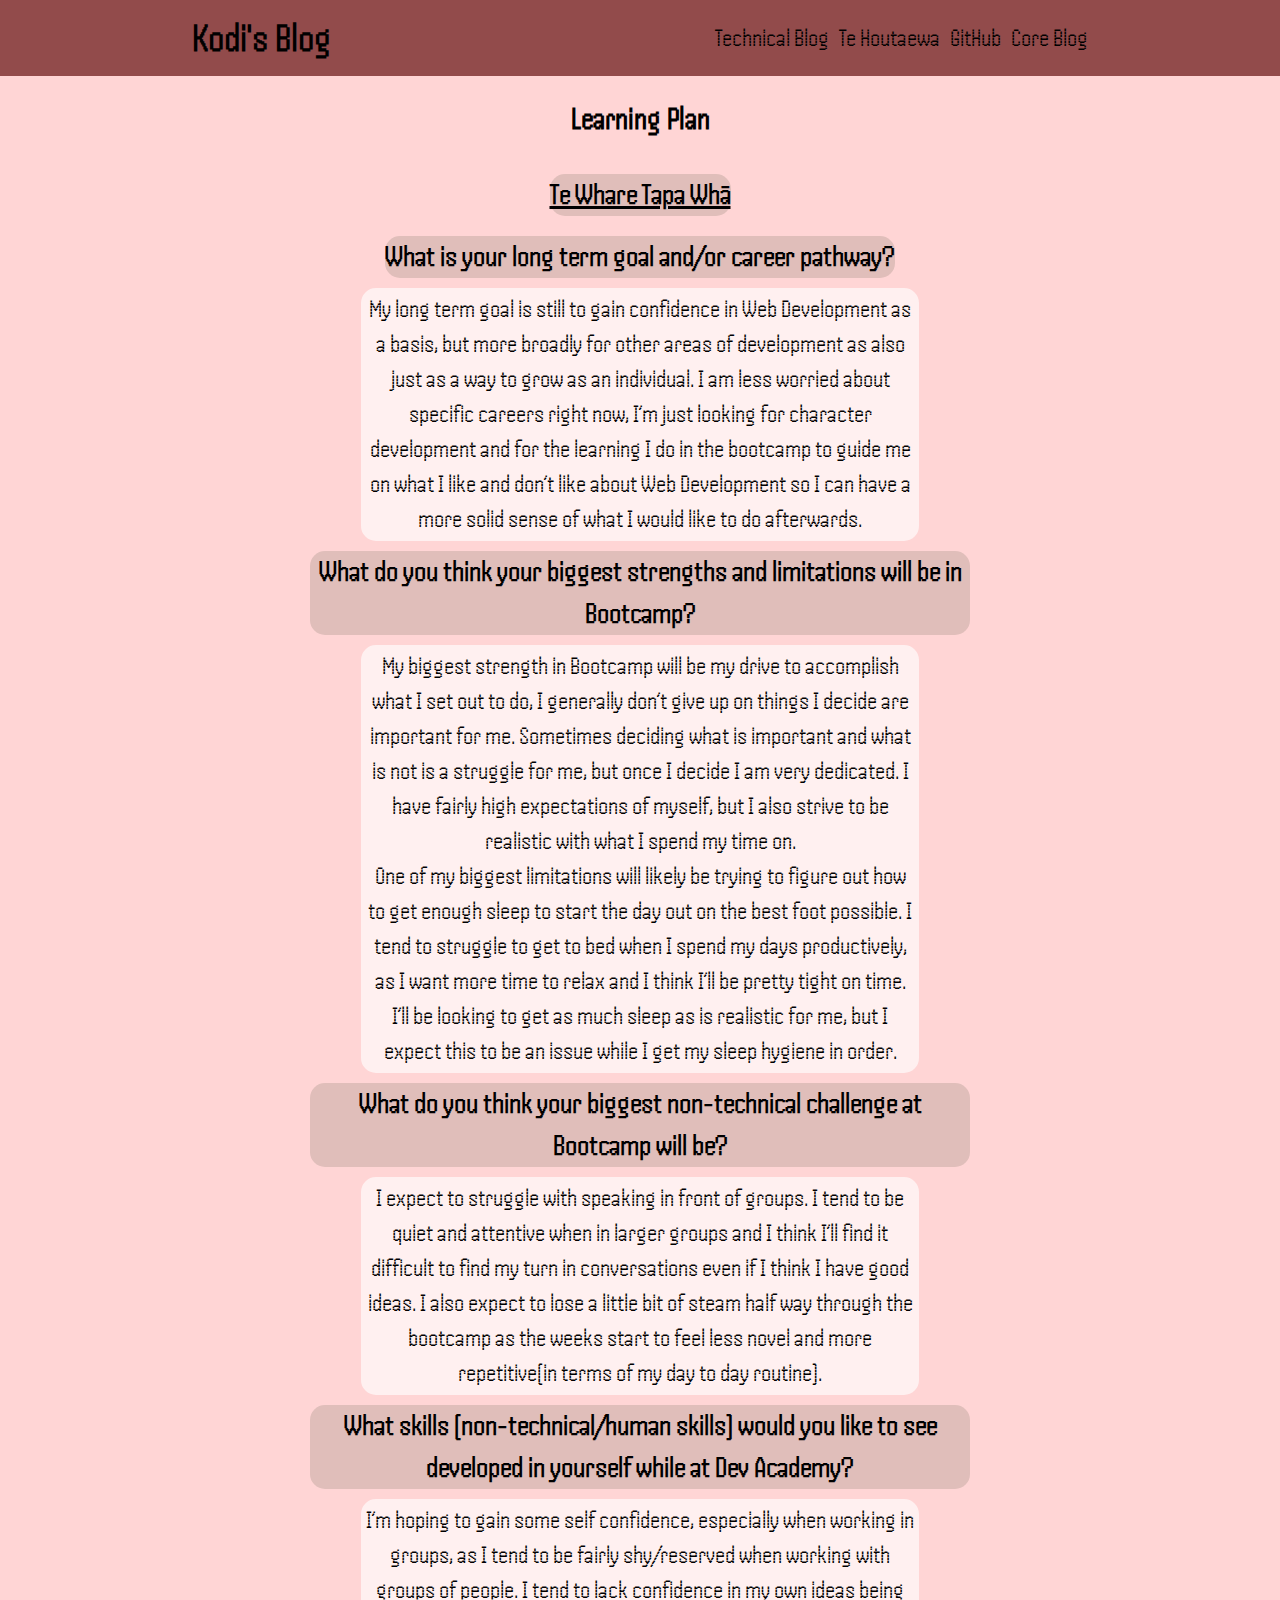
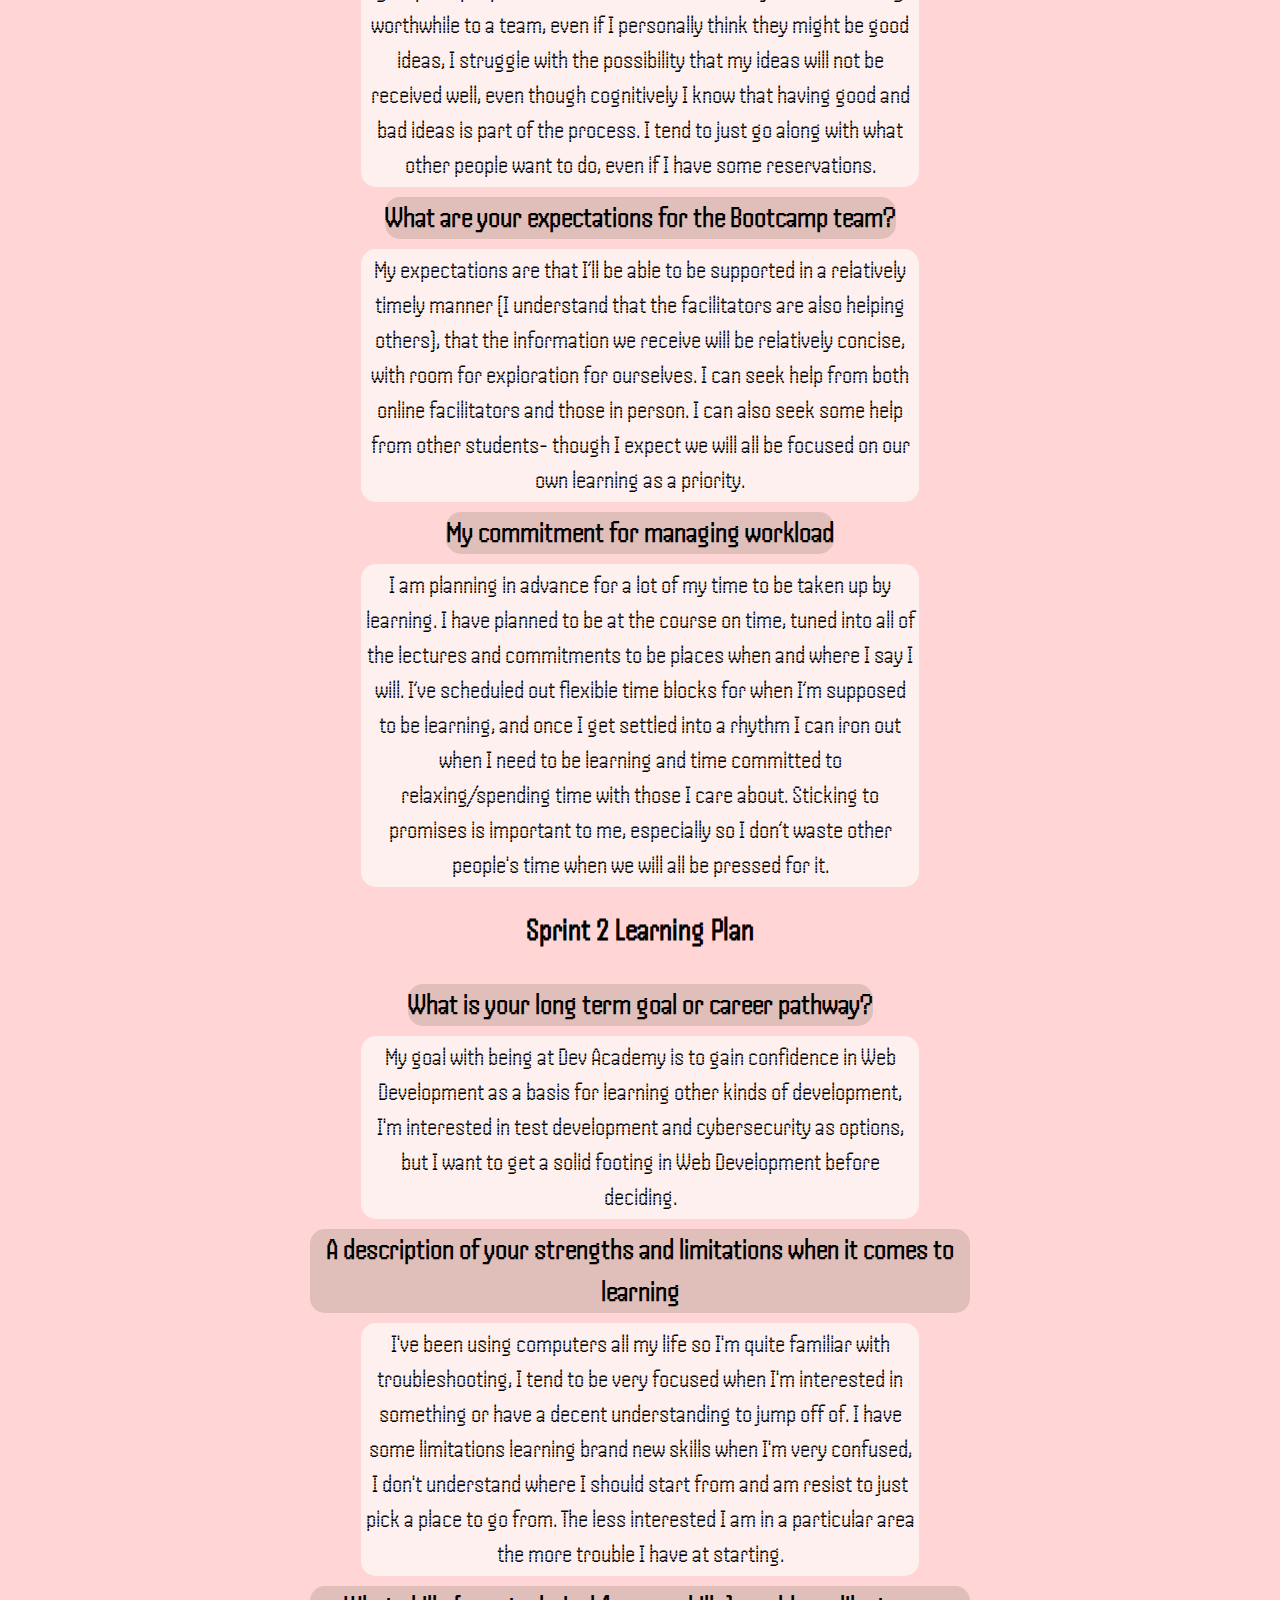
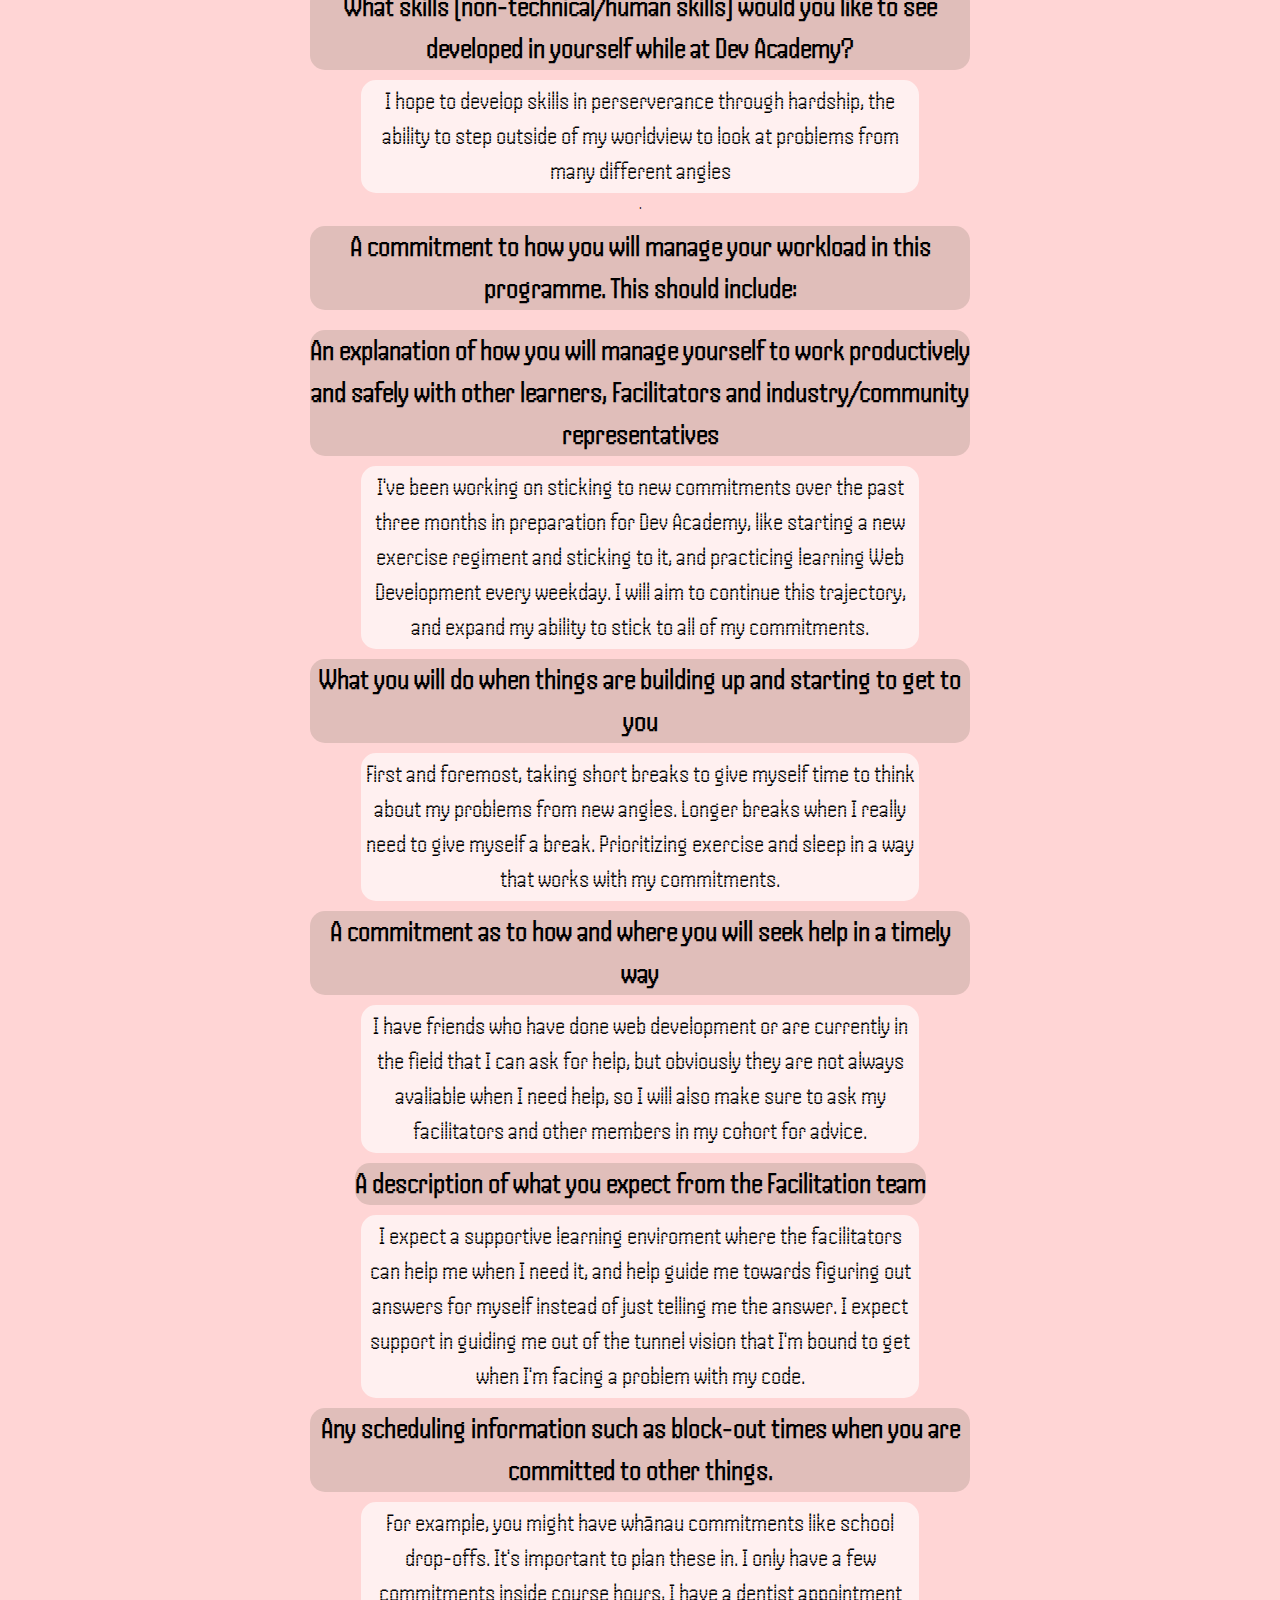
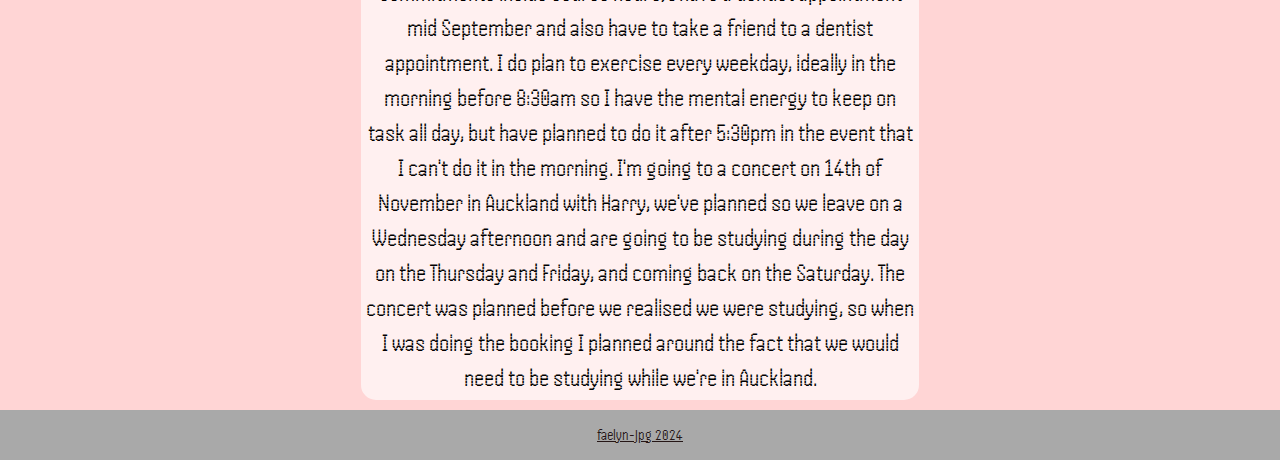
<file: blog/learning-plan.html>
<!DOCTYPE html>
<html lang="en">

<head>
  <meta charset="UTF-8" />
  <link rel="stylesheet" href="../styles/main.css" />
  <link rel="preconnect" href="https://fonts.googleapis.com" />
  <link rel="preconnect" href="https://fonts.gstatic.com" crossorigin />
  <link href="https://fonts.googleapis.com/css2?family=Handjet:wght@100..900&display=swap" rel="stylesheet" />
  <meta name="viewport" content="width=device-width, initial-scale=1.0" />
  <title>Learning Plan</title>
</head>

<body>
  <div id="header">
    <a href="../index.html">
      <h1 class="header-name header-item">Kodi's Blog</h1>
    </a>
    <ul class="header-item page-center list-style">
      <li class="dropdown">
        <button class="dropbtn">Technical Blog</button>
        <div class="dropdown-content">
          <a href="html-css.html">Class VS ID Selectors</a>
          <a href="javascript-dom.html">JS Fundamentals</a>
          <a href="problem-solving.html">Problem Solving</a>
        </div>
      </li>
      <a href="te-houtaewa-template.html">
        <li>Te Houtaewa</li>
      </a>
      <a class="link-style" href="https://github.com/faelyn-jpg" target="_blank" rel="noopener noreferrer">
        <li>GitHub</li>
      </a>
      <li class="dropdown">
        <button class="dropbtn">Core Blog</button>
        <div class="dropdown-content">
          <a href="identity-values.html">Identity, Values, and Strengths</a>
          <a href="learning-plan.html">Learning Plan</a>
          <a href="emotional-intelligence.html">Emotional Intelligence</a>
          <a href="neuroplasticity.html">Neuroplasticity and Mindset</a>
          <a href="foundations-reflection.html">Foundation Reflections</a>
      </li>
    </ul>
  </div>
  <div class="info-container blog-style">
    <h1>Learning Plan</h1>
    <h2 class="heading-style underlined"><a href="te-whare-tapa-wha.html">Te Whare Tapa Whā</a></h2>
    <h2 class="heading-style">What is your long term goal and/or career pathway?</h2>
    <div class="blog-container">
      My long term goal is still to gain confidence in Web Development as a basis, but more broadly for other areas of
      development as also just as a way to grow as an individual. I am less worried about specific careers right now,
      I’m just looking for character development and for the learning I do in the bootcamp to guide me on what I like
      and don’t like about Web Development so I can have a more solid sense of what I would like to do afterwards.
    </div>
    <h2 class="heading-style">What do you think your biggest strengths and limitations will be in Bootcamp?</h2>
    <div class="blog-container">
      My biggest strength in Bootcamp will be my drive to accomplish what I set out to do, I generally don’t give up on
      things I decide are important for me. Sometimes deciding what is important and what is not is a struggle for me,
      but once I decide I am very dedicated. I have fairly high expectations of myself, but I also strive to be
      realistic with what I spend my time on.
      <br>
      One of my biggest limitations will likely be trying to figure out how to get enough sleep to start the day out on
      the best foot possible. I tend to struggle to get to bed when I spend my days productively, as I want more time to
      relax and I think I’ll be pretty tight on time. I’ll be looking to get as much sleep as is realistic for me, but I
      expect this to be an issue while I get my sleep hygiene in order.
    </div>
    <h2 class="heading-style">What do you think your biggest non-technical challenge at Bootcamp will be?</h2>
    <div class="blog-container">
      I expect to struggle with speaking in front of groups. I tend to be quiet and attentive when in larger groups and
      I think I’ll find it difficult to find my turn in conversations even if I think I have good ideas. I also expect
      to lose a little bit of steam half way through the bootcamp as the weeks start to feel less novel and more
      repetitive(in terms of my day to day routine).
    </div>
    <h2 class="heading-style">What skills (non-technical/human skills) would you like to see developed in yourself while
      at Dev Academy?</h2>
    <div class="blog-container">
      I’m hoping to gain some self confidence, especially when working in groups, as I tend to be fairly shy/reserved
      when working with groups of people. I tend to lack confidence in my own ideas being worthwhile to a team, even if
      I personally think they might be good ideas, I struggle with the possibility that my ideas will not be received
      well, even though cognitively I know that having good and bad ideas is part of the process. I tend to just go
      along with what other people want to do, even if I have some reservations.
    </div>
    <h2 class="heading-style">What are your expectations for the Bootcamp team?</h2>
    <div class="blog-container">
      My expectations are that I’ll be able to be supported in a relatively timely manner (I understand that the
      facilitators are also helping others), that the information we receive will be relatively concise, with room for
      exploration for ourselves. I can seek help from both online facilitators and those in person. I can also seek some
      help from other students- though I expect we will all be focused on our own learning as a priority.
    </div>
    <h2 class="heading-style">My commitment for managing workload</h2>
    <div class="blog-container">
      I am planning in advance for a lot of my time to be taken up by learning. I have planned to be at the course on
      time, tuned into all of the lectures and commitments to be places when and where I say I will. I’ve scheduled out
      flexible time blocks for when I’m supposed to be learning, and once I get settled into a rhythm I can iron out
      when I need to be learning and time committed to relaxing/spending time with those I care about. Sticking to
      promises is important to me, especially so I don’t waste other people's time when we will all be pressed for it.
    </div>
    <h1>Sprint 2 Learning Plan</h1>
    <h2 class="heading-style">What is your long term goal or career pathway?</h2>
    <div class="blog-container">My goal with being at Dev Academy is to gain confidence in Web Development as a basis
      for learning other kinds of development, I'm interested in test development and cybersecurity as options,
      but I want to get a solid footing in Web Development before deciding.</div>

    <h2 class="heading-style">A description of your strengths and limitations when it comes to learning </h2>
    <div class="blog-container">I've been using computers all my life so I'm quite familiar with troubleshooting, I tend
      to be
      very focused when I'm interested in something or have a decent understanding to jump off of. I have
      some limitations learning brand new skills when I'm very confused, I don't understand where I should
      start from and am resist to just pick a place to go from. The less interested I am in a particular
      area the more trouble I have at starting.</div>

    <h2 class="heading-style">What skills (non-technical/human skills) would you like to see developed in yourself while
      at Dev Academy? <br>
    </h2>
    <div class="blog-container">I hope to develop skills in perserverance through hardship, the ability to step outside
      of my worldview
      to look at problems from many different angles</div>.

    <h2 class="heading-style">A commitment to how you will manage your workload in this programme. This should
      include:<br>
    </h2>
    <h2 class="heading-style">An explanation of how you will manage yourself to work productively and safely with other
      learners,
      Facilitators and industry/community representatives</h2>
    <div class="blog-container">I've been working on sticking to new commitments over the past three months in
      preparation for Dev Academy,
      like starting a new exercise regiment and sticking to it, and practicing learning Web Development
      every weekday. I will aim to continue this trajectory, and expand my ability to stick to all of my
      commitments. </div>

    <h2 class="heading-style">What you will do when things are building up and starting to get to you </h2>
    <div class="blog-container">First and foremost, taking short breaks to give myself time to think about my problems
      from new angles. Longer breaks when I really need to give myself a break. Prioritizing
      exercise and sleep in a way that works with my commitments.</div>

    <h2 class="heading-style">A commitment as to how and where you will seek help in a timely way </h2>
    <div class="blog-container">I have friends who have done web development or are currently in the field that I can
      ask for help,
      but obviously they are not always avaliable when I need help, so I will also make sure to ask
      my facilitators and other members in my cohort for advice.</div>

    <h2 class="heading-style">A description of what you expect from the Facilitation team</h2>
    <div class="blog-container">I expect a supportive learning enviroment where the facilitators can help me when I need
      it, and help guide me towards figuring out answers for myself instead of just telling me the answer.
      I expect support in guiding me out of the tunnel vision that I'm bound to get when I'm facing
      a problem with my code.</div>

    <h2 class="heading-style">Any scheduling information such as block-out times when you are committed to other things.
    </h2>
    <div class="blog-container">For example, you might have whānau commitments like school drop-offs. It's important to
      plan these in.
      I only have a few commitments inside course hours, I have a dentist appointment mid September
      and also have to take a friend to a dentist appointment. I do plan to exercise every weekday,
      ideally in the morning before 8:30am so I have the mental energy to keep on task all day, but have
      planned to do it after 5:30pm in the event that I can't do it in the morning. I'm going to a concert
      on 14th of November in Auckland with Harry, we've planned so we leave on a Wednesday afternoon and
      are going to be studying during the day on the Thursday and Friday, and coming back on the Saturday.
      The concert was planned before we realised we were studying, so when I was doing the booking I
      planned around the fact that we would need to be studying while we're in Auckland. </div>
  </div>
  <div id="footer">faelyn-jpg 2024</div>
</body>

</html>
</file>
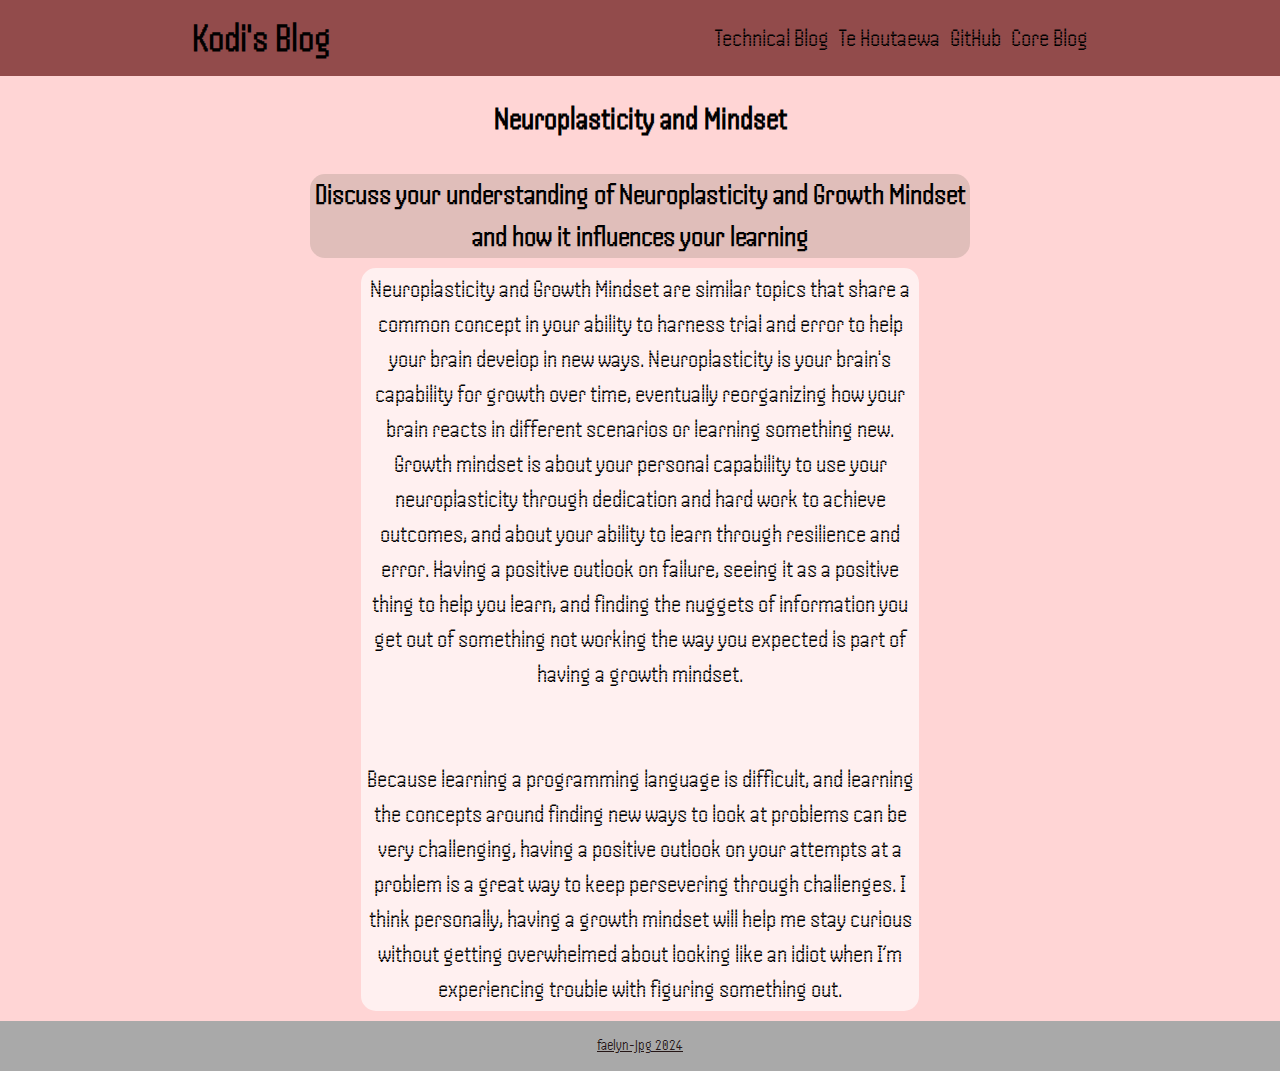
<file: blog/neuroplasticity.html>
<!DOCTYPE html>
<html>

<head>
  <meta charset="UTF-8" />
  <link rel="stylesheet" href="../styles/main.css" />
  <link rel="preconnect" href="https://fonts.googleapis.com" />
  <link rel="preconnect" href="https://fonts.gstatic.com" crossorigin />
  <link href="https://fonts.googleapis.com/css2?family=Handjet:wght@100..900&display=swap" rel="stylesheet" />
  <meta name="viewport" content="width=device-width, initial-scale=1.0" />
  <title>Neuroplasticity</title>
</head>

<body>
  <div id="header">
    <a href="../index.html">
      <h1 class="header-name header-item">Kodi's Blog</h1>
    </a>
    <ul class="header-item page-center list-style">
      <li class="dropdown">
        <button class="dropbtn">Technical Blog</button>
        <div class="dropdown-content">
          <a href="html-css.html">Class VS ID Selectors</a>
          <a href="javascript-dom.html">JS Fundamentals</a>
          <a href="problem-solving.html">Problem Solving</a>
        </div>
      </li>
      <a href="te-houtaewa-template.html">
        <li>Te Houtaewa</li>
      </a>
      <a class="link-style" href="https://github.com/faelyn-jpg" target="_blank" rel="noopener noreferrer">
        <li>GitHub</li>
      </a>
      <li class="dropdown">
        <button class="dropbtn">Core Blog</button>
        <div class="dropdown-content">
          <a href="identity-values.html">Identity, Values, and Strengths</a>
          <a href="learning-plan.html">Learning Plan</a>
          <a href="emotional-intelligence.html">Emotional Intelligence</a>
          <a href="neuroplasticity.html">Neuroplasticity and Mindset</a>
          <a href="foundations-reflection.html">Foundation Reflections</a>
      </li>
    </ul>
  </div>
  <div class="info-container blog-style">
    <h1>Neuroplasticity and Mindset</h1>
    <h2 class="heading-style">
      Discuss your understanding of Neuroplasticity and Growth Mindset and how it influences your learning
    </h2>
    <div class="blog-container">
      <p>
        Neuroplasticity and Growth Mindset are similar topics that share a common concept in your ability to harness
        trial and error to help your brain develop in new ways. Neuroplasticity is your brain's capability for growth
        over time, eventually reorganizing how your brain reacts in different scenarios or learning something new.
        Growth mindset is about your personal capability to use your neuroplasticity through dedication and hard work to
        achieve outcomes, and about your ability to learn through resilience and error. Having a positive outlook on
        failure, seeing it as a positive thing to help you learn, and finding the nuggets of information you get out of
        something not working the way you expected is part of having a growth mindset.
      </p>
      <br> <br>
      <p>
        Because learning a programming language is difficult, and learning the concepts around finding new ways to look
        at problems can be very challenging, having a positive outlook on your attempts at a problem is a great way to
        keep persevering through challenges. I think personally, having a growth mindset will help me stay curious
        without getting overwhelmed about looking like an idiot when I’m experiencing trouble with figuring something
        out.
      </p>
    </div>
  </div>
  <!-- this is a comment. -->
  <div id="footer">faelyn-jpg 2024</div>
</body>

</html>
</file>
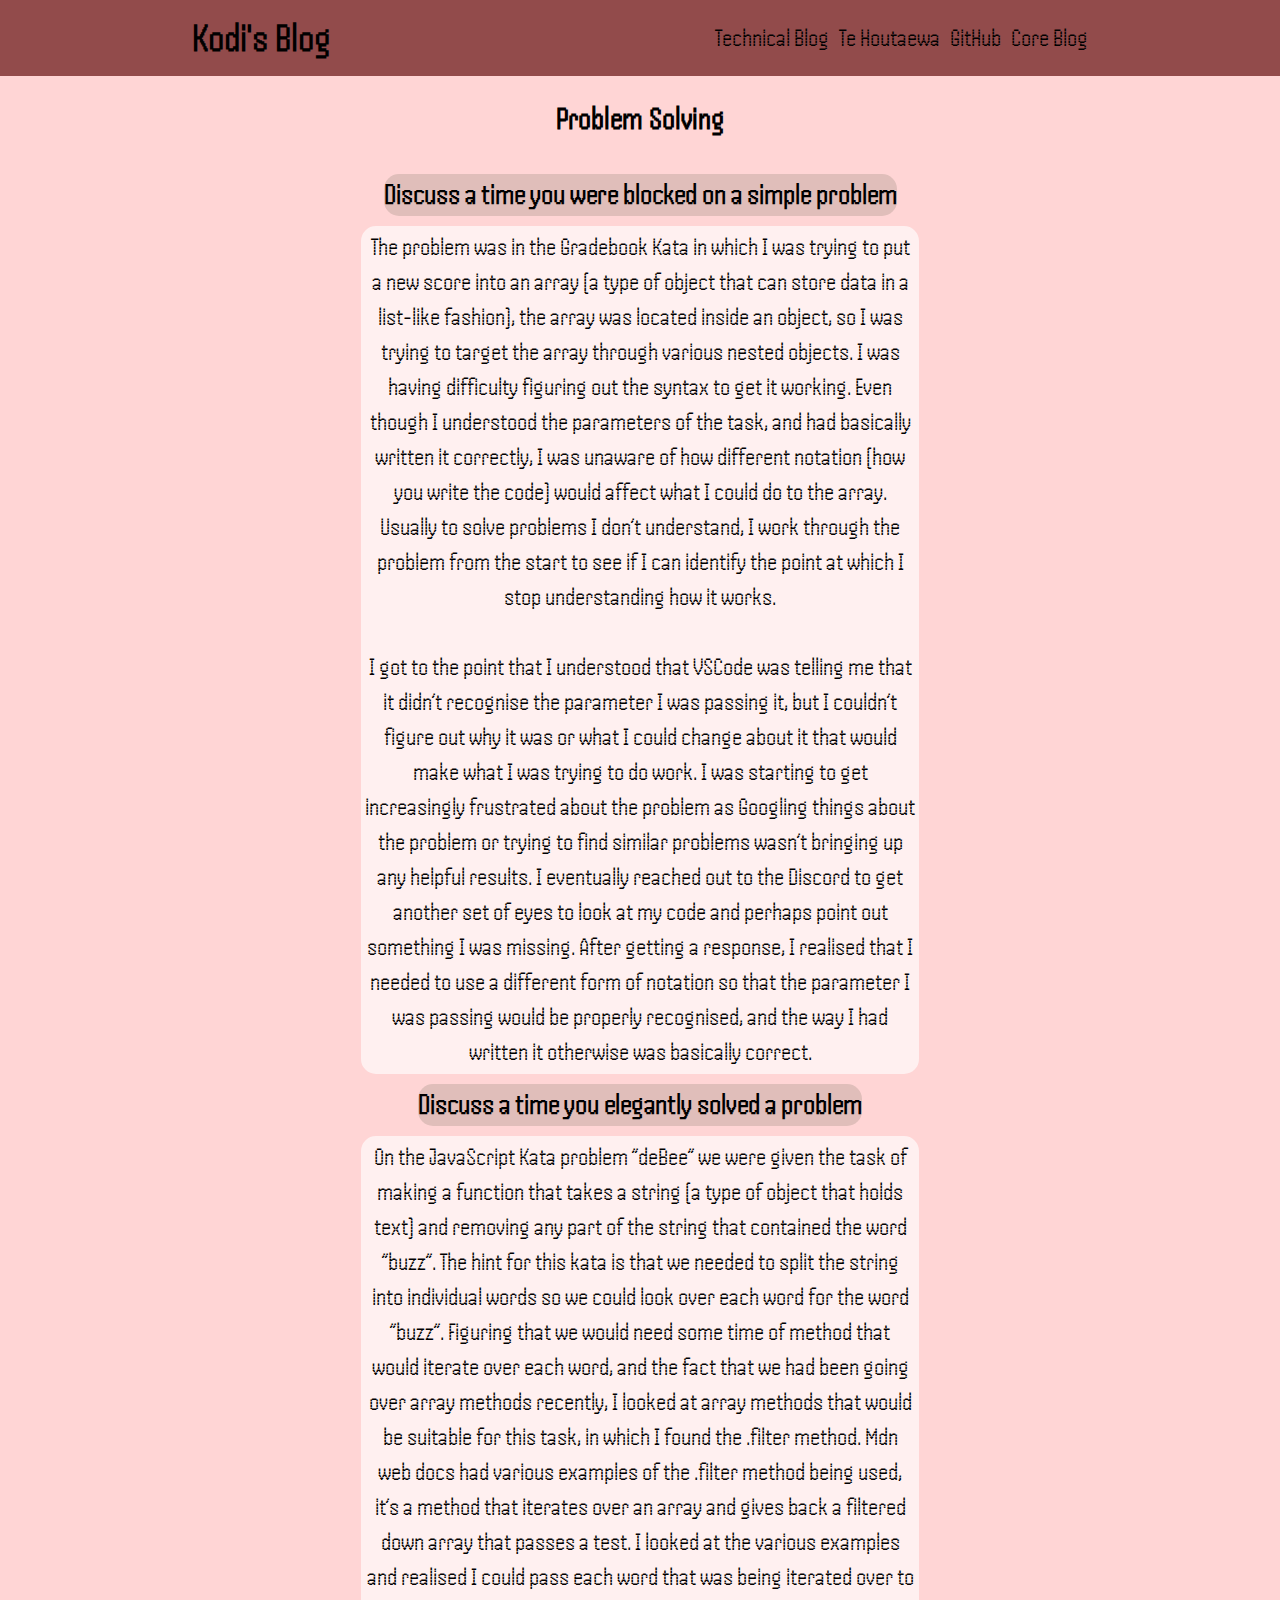
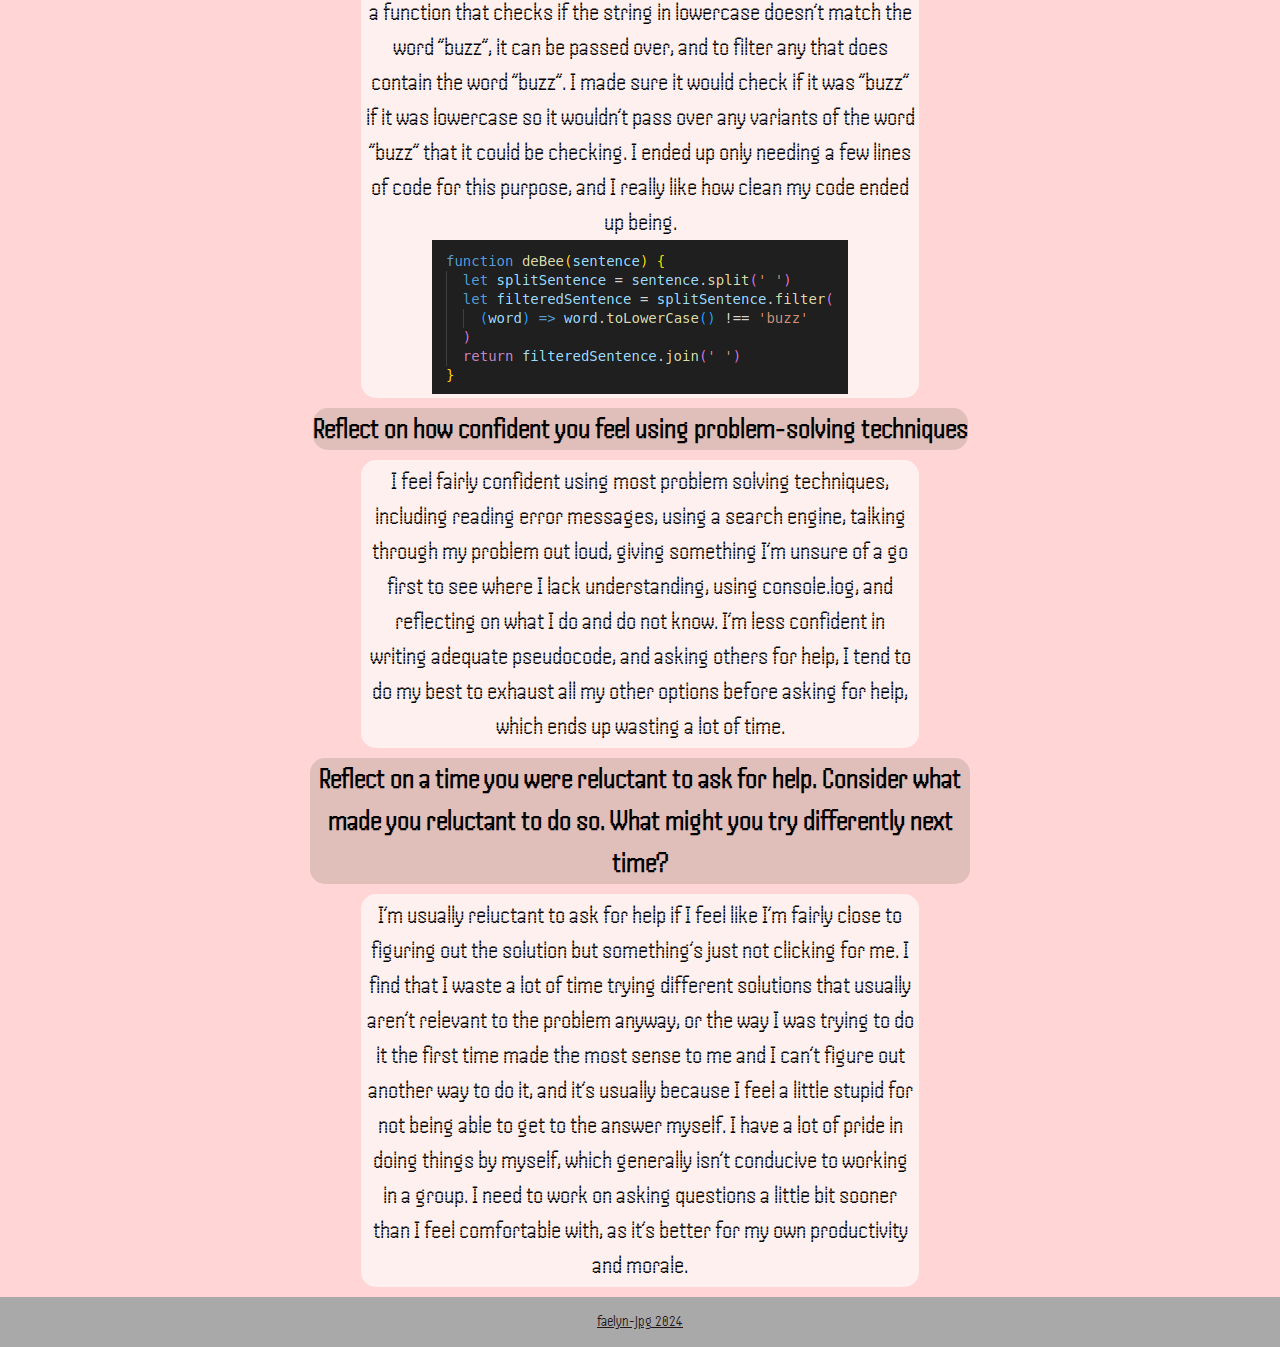
<file: blog/problem-solving.html>
<!DOCTYPE html>
<html>

<head>
  <meta charset="UTF-8" />
  <link rel="stylesheet" href="../styles/main.css" />
  <link rel="preconnect" href="https://fonts.googleapis.com" />
  <link rel="preconnect" href="https://fonts.gstatic.com" crossorigin />
  <link href="https://fonts.googleapis.com/css2?family=Handjet:wght@100..900&display=swap" rel="stylesheet" />
  <meta name="viewport" content="width=device-width, initial-scale=1.0" />
  <title>Problem Solving</title>
</head>

<body>
  <div id="header">
    <a href="../index.html">
      <h1 class="header-name header-item">Kodi's Blog</h1>
    </a>
    <ul class="header-item page-center list-style">
      <li class="dropdown">
        <button class="dropbtn">Technical Blog</button>
        <div class="dropdown-content">
          <a href="html-css.html">Class VS ID Selectors</a>
          <a href="javascript-dom.html">JS Fundamentals</a>
          <a href="problem-solving.html">Problem Solving</a>
        </div>
      </li>
      <a href="te-houtaewa-template.html">
        <li>Te Houtaewa</li>
      </a>
      <a class="link-style" href="https://github.com/faelyn-jpg" target="_blank" rel="noopener noreferrer">
        <li>GitHub</li>
      </a>
      <li class="dropdown">
        <button class="dropbtn">Core Blog</button>
        <div class="dropdown-content">
          <a href="identity-values.html">Identity, Values, and Strengths</a>
          <a href="learning-plan.html">Learning Plan</a>
          <a href="emotional-intelligence.html">Emotional Intelligence</a>
          <a href="neuroplasticity.html">Neuroplasticity and Mindset</a>
          <a href="foundations-reflection.html">Foundation Reflections</a>
      </li>
    </ul>
  </div>
  <div class="info-container blog-style">
    <h1>Problem Solving</h1>
    <h2 class="heading-style">Discuss a time you were blocked on a simple problem</h2>
    <div class="blog-container">
      The problem was in the Gradebook Kata in which I was trying to put a new score into an array (a type of object
      that can store data in a list-like fashion), the array was located inside an object, so I was trying to target the
      array through various nested objects. I was having difficulty figuring out the syntax to get it working. Even
      though I understood the parameters of the task, and had basically written it correctly, I was unaware of how
      different notation (how you write the code) would affect what I could do to the array.
      Usually to solve problems I don’t understand, I work through the problem from the start to see if I can identify
      the point at which I stop understanding how it works. <br> <br>
      I got to the point that I understood that VSCode was telling me that it didn’t recognise the parameter I was
      passing it, but I couldn’t figure out why it was or what I could change about it that would make what I was trying
      to do work. I was starting to get increasingly frustrated about the problem as Googling things about the problem
      or trying to find similar problems wasn’t bringing up any helpful results. I eventually reached out to the Discord
      to get another set of eyes to look at my code and perhaps point out something I was missing. After getting a
      response, I realised that I needed to use a different form of notation so that the parameter I was passing would
      be properly recognised, and the way I had written it otherwise was basically correct.
    </div>
    <h2 class="heading-style">Discuss a time you elegantly solved a problem</h2>
    <div class="blog-container">
      On the JavaScript Kata problem “deBee” we were given the task of making a function that takes a string (a type of
      object that holds text) and removing any part of the string that contained the word “buzz”. The hint for this kata
      is that we needed to split the string into individual words so we could look over each word for the word “buzz”.
      Figuring that we would need some time of method that would iterate over each word, and the fact that we had been
      going over array methods recently, I looked at array methods that would be suitable for this task, in which I
      found the .filter method. Mdn web docs had various examples of the .filter method being used, it’s a method that
      iterates over an array and gives back a filtered down array that passes a test. I looked at the various examples
      and realised I could pass each word that was being iterated over to a function that checks if the string in
      lowercase doesn’t match the word “buzz”, it can be passed over, and to filter any that does contain the word
      “buzz”. I made sure it would check if it was “buzz” if it was lowercase so it wouldn’t pass over any variants of
      the word “buzz” that it could be checking. I ended up only needing a few lines of code for this purpose, and I
      really like how clean my code ended up being.
      <img src="../images/deBee.png">
    </div>
    <h2 class="heading-style">Reflect on how confident you feel using problem-solving techniques</h2>
    <div class="blog-container">
      I feel fairly confident using most problem solving techniques, including reading error messages, using a search
      engine, talking through my problem out loud, giving something I’m unsure of a go first to see where I lack
      understanding, using console.log, and reflecting on what I do and do not know. I’m less confident in writing
      adequate pseudocode, and asking others for help, I tend to do my best to exhaust all my other options before
      asking for help, which ends up wasting a lot of time.
    </div>
    <h2 class="heading-style">Reflect on a time you were reluctant to ask for help. Consider what made you reluctant to
      do so. What might you try differently next time?</h2>
    <div class="blog-container">
      I’m usually reluctant to ask for help if I feel like I’m fairly close to figuring out the solution but something’s
      just not clicking for me. I find that I waste a lot of time trying different solutions that usually aren’t
      relevant to the problem anyway, or the way I was trying to do it the first time made the most sense to me and I
      can’t figure out another way to do it, and it’s usually because I feel a little stupid for not being able to get
      to the answer myself. I have a lot of pride in doing things by myself, which generally isn’t conducive to working
      in a group. I need to work on asking questions a little bit sooner than I feel comfortable with, as it’s better
      for my own productivity and morale.
    </div>
  </div>
  <div id="footer">faelyn-jpg 2024</div>
</body>

</html>
</file>
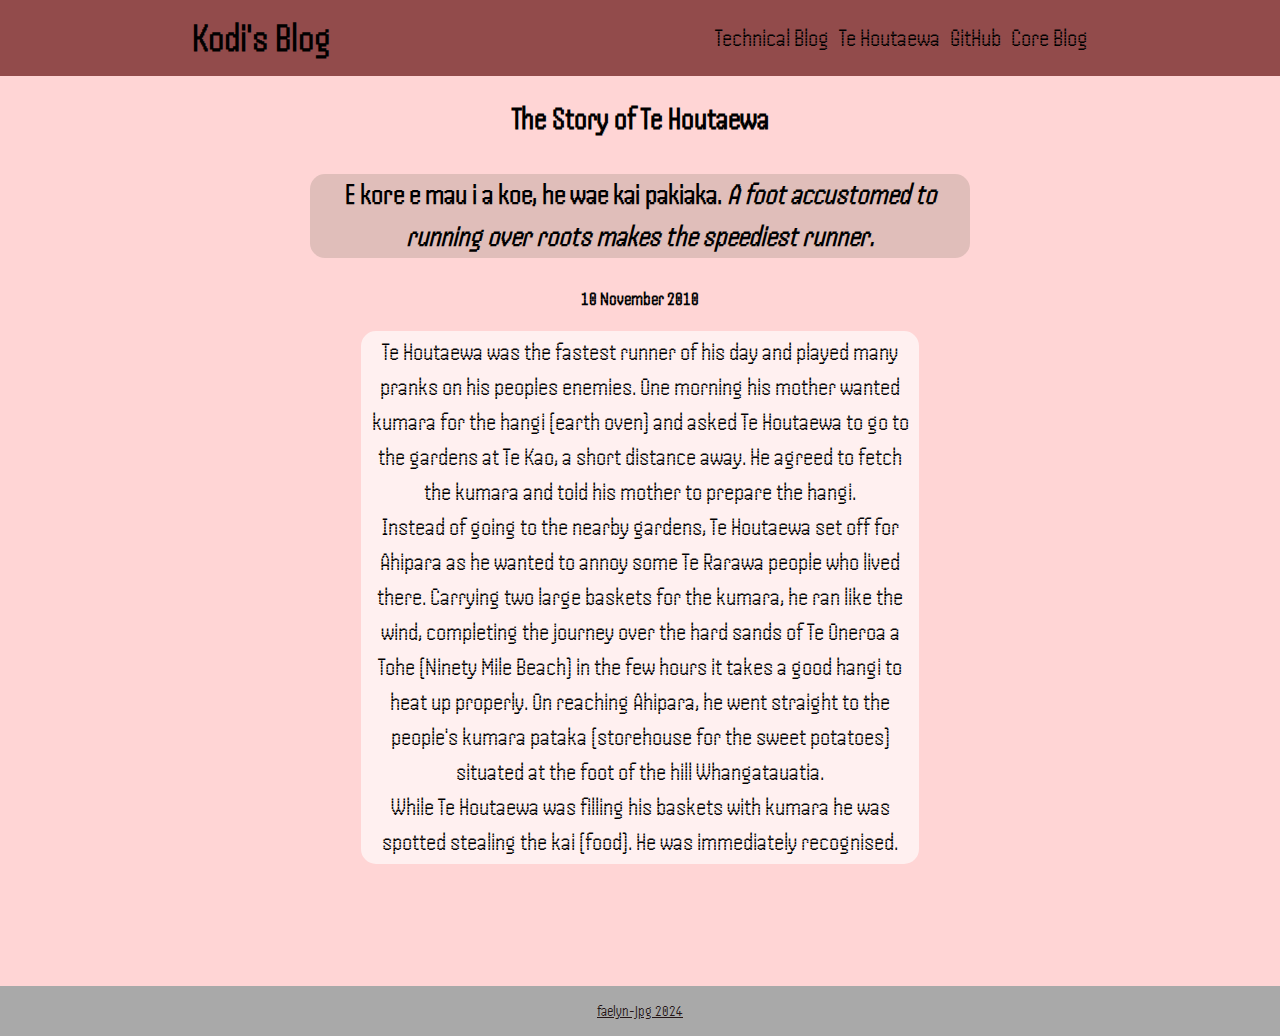
<file: blog/te-houtaewa-template.html>
<!DOCTYPE html>
<html>

<head>
  <meta charset="UTF-8" />
  <link rel="stylesheet" href="../styles/main.css" />
  <link rel="preconnect" href="https://fonts.googleapis.com" />
  <link rel="preconnect" href="https://fonts.gstatic.com" crossorigin />
  <link href="https://fonts.googleapis.com/css2?family=Handjet:wght@100..900&display=swap" rel="stylesheet" />
  <meta name="viewport" content="width=device-width, initial-scale=1.0" />
  <title>Te Houtaewa</title>
</head>

<body>
  <div id="header">
    <a href="../index.html">
      <h1 class="header-name header-item">Kodi's Blog</h1>
    </a>
    <ul class="header-item page-center list-style">
      <li class="dropdown">
        <button class="dropbtn">Technical Blog</button>
        <div class="dropdown-content">
          <a href="html-css.html">Class VS ID Selectors</a>
          <a href="javascript-dom.html">JS Fundamentals</a>
          <a href="problem-solving.html">Problem Solving</a>
        </div>
      </li>
      <a href="te-houtaewa-template.html">
        <li>Te Houtaewa</li>
      </a>
      <a class="link-style" href="https://github.com/faelyn-jpg" target="_blank" rel="noopener noreferrer">
        <li>GitHub</li>
      </a>
      <li class="dropdown">
        <button class="dropbtn">Core Blog</button>
        <div class="dropdown-content">
          <a href="identity-values.html">Identity, Values, and Strengths</a>
          <a href="learning-plan.html">Learning Plan</a>
          <a href="emotional-intelligence.html">Emotional Intelligence</a>
          <a href="neuroplasticity.html">Neuroplasticity and Mindset</a>
          <a href="foundations-reflection.html">Foundation Reflections</a>
      </li>
    </ul>
  </div>
  <div class="info-container blog-style">
    <h1>The Story of Te Houtaewa </h1>
    <h2 class="heading-style">
      E kore e mau i a koe, he wae kai pakiaka.
      <em>
        A foot accustomed to running over roots makes the speediest runner.
      </em>
    </h2>
    <h3>10 November 2010</h3>
    <div class="blog-container">
      <p>
        Te Houtaewa was the fastest runner of his day and played many pranks on
        his peoples enemies. One morning his mother wanted kumara for the hangi
        (earth oven) and asked Te Houtaewa to go to the gardens at Te Kao, a short
        distance away. He agreed to fetch the kumara and told his mother to
        prepare the hangi.
      </p>
      <p>
        Instead of going to the nearby gardens, Te Houtaewa set off for Ahipara as
        he wanted to annoy some Te Rarawa people who lived there. Carrying two
        large baskets for the kumara, he ran like the wind, completing the journey
        over the hard sands of Te Oneroa a Tohe (Ninety Mile Beach) in the few
        hours it takes a good hangi to heat up properly. On reaching Ahipara, he
        went straight to the people's kumara pataka (storehouse for the sweet
        potatoes) situated at the foot of the hill Whangatauatia.
      </p>
      <p>
        While Te Houtaewa was filling his baskets with kumara he was spotted
        stealing the kai (food). He was immediately recognised.
      </p>
    </div>
  </div>
  <div id="footer">faelyn-jpg 2024</div>
</body>

</html>
</file>
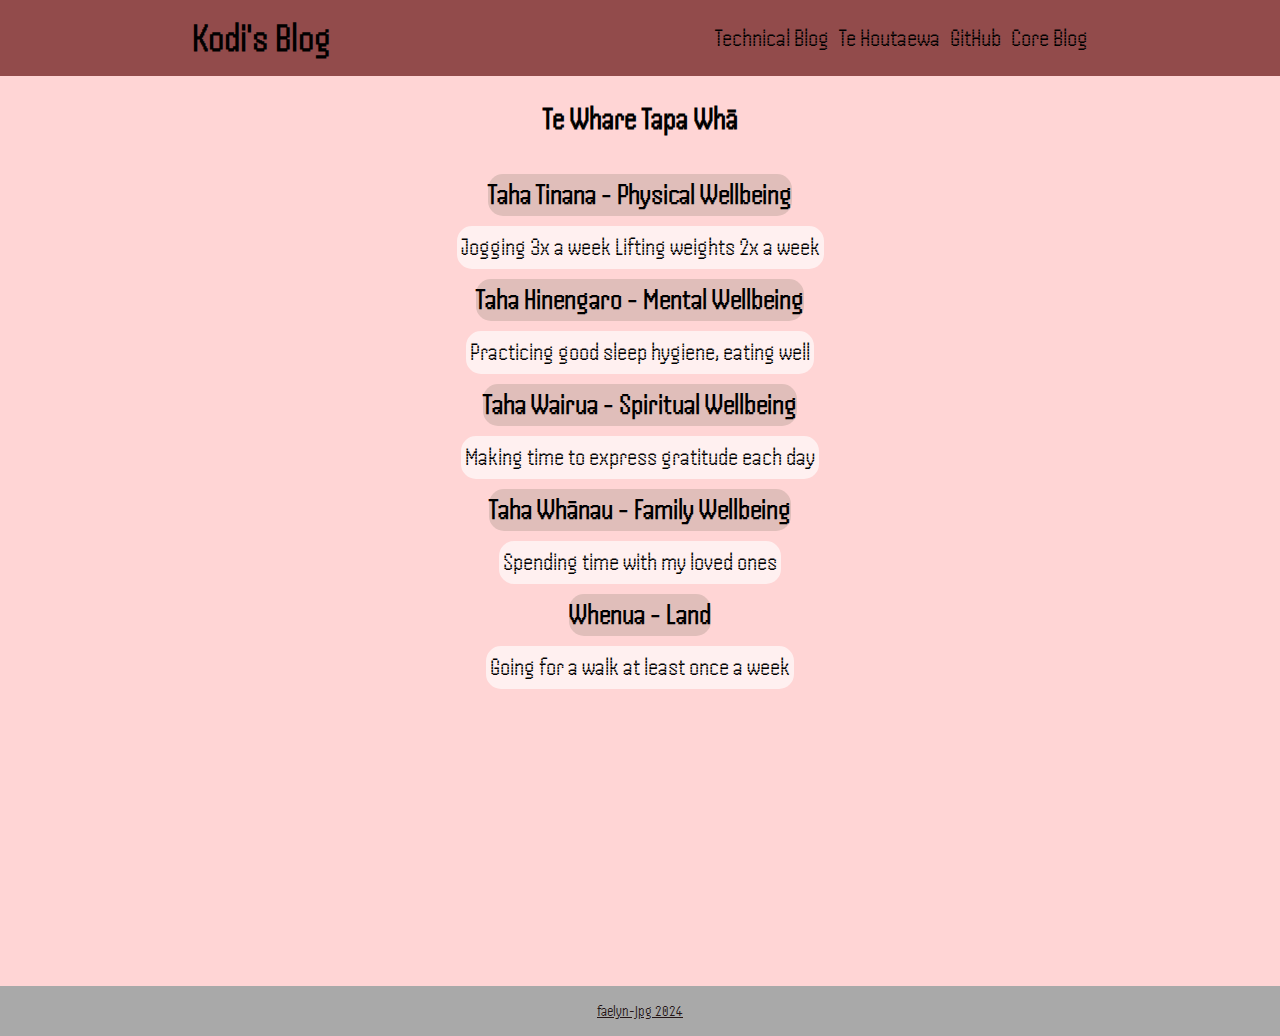
<file: blog/te-whare-tapa-wha.html>
<!DOCTYPE html>
<html>

<head>
  <meta charset="UTF-8" />
  <link rel="stylesheet" href="../styles/main.css" />
  <link rel="preconnect" href="https://fonts.googleapis.com" />
  <link rel="preconnect" href="https://fonts.gstatic.com" crossorigin />
  <link href="https://fonts.googleapis.com/css2?family=Handjet:wght@100..900&display=swap" rel="stylesheet" />
  <meta name="viewport" content="width=device-width, initial-scale=1.0" />
  <title>Te Whare Tapa Whā</title>
</head>

<body>
  <div id="header">
    <a href="../index.html">
      <h1 class="header-name header-item">Kodi's Blog</h1>
    </a>
    <ul class="header-item page-center list-style">
      <li class="dropdown">
        <button class="dropbtn">Technical Blog</button>
        <div class="dropdown-content">
          <a href="html-css.html">Class VS ID Selectors</a>
          <a href="javascript-dom.html">JS Fundamentals</a>
          <a href="problem-solving.html">Problem Solving</a>
        </div>
      </li>
      <a href="te-houtaewa-template.html">
        <li>Te Houtaewa</li>
      </a>
      <a class="link-style" href="https://github.com/faelyn-jpg" target="_blank" rel="noopener noreferrer">
        <li>GitHub</li>
      </a>
      <li class="dropdown">
        <button class="dropbtn">Core Blog</button>
        <div class="dropdown-content">
          <a href="identity-values.html">Identity, Values, and Strengths</a>
          <a href="learning-plan.html">Learning Plan</a>
          <a href="emotional-intelligence.html">Emotional Intelligence</a>
          <a href="neuroplasticity.html">Neuroplasticity and Mindset</a>
      </li>
    </ul>
  </div>
  <div class="info-container blog-style">
    <h1>Te Whare Tapa Whā</h1>
    <h2 class="heading-style">Taha Tinana - Physical Wellbeing</h2>
    <div class="blog-container">
      Jogging 3x a week
      Lifting weights 2x a week
    </div>
    <h2 class="heading-style">Taha Hinengaro - Mental Wellbeing</h2>
    <div class="blog-container">
      Practicing good sleep hygiene, eating well
    </div>
    <h2 class="heading-style">Taha Wairua - Spiritual Wellbeing</h2>
    <div class="blog-container">
      Making time to express gratitude each day
    </div>
    <h2 class="heading-style">Taha Whānau - Family Wellbeing</h2>
    <div class="blog-container">
      Spending time with my loved ones
    </div>
    <h2 class="heading-style">Whenua - Land</h2>
    <div class="blog-container">
      Going for a walk at least once a week
    </div>

  </div>
  <div id="footer">faelyn-jpg 2024</div>
</body>

</html>
</file>
<file: styles/main.css>
body {
  font-family: Handjet, 'Courier New', Courier, monospace;
  align-items: center;
  flex-direction: column;
  margin: 0;
  padding: 0;
  line-height: 1.4;
  justify-content: space-between;
  background-color: rgb(255, 213, 213);
}
.list-style {
  list-style-type: none;
  padding: 0;
  margin: 0;
}

a {
  text-decoration: none;
  color: black;
}

.header-item {
  display: flex;
  margin: 10px 30px 10px 30px;
  gap: 10px;
  font-size: 25px;
}
.header-name {
  font-size: 40px;
  font-weight: 600;
}
#header {
  display: flex;
  justify-content: space-around;
  background-color: rgb(146, 75, 75);
  align-items: center;
  flex: 3 1 0;
}

.dropbtn {
  background-color: rgb(146, 75, 75);
  border: none;
  min-height: 23px;
  padding: 0;
  font-size: 25px;
  font-family: Handjet, 'Courier New', Courier, monospace;
}

.dropdown {
  position: relative;
  display: inline-block;
}

.dropdown-content {
  display: none;
  position: absolute;
  background-color: rgb(255, 240, 240);
  opacity: 85%;
  min-width: 125px;
  z-index: 1;
}

.dropdown-content a {
  padding: 6px 8px;
  text-decoration: none;
  display: block;
}

.dropdown-content a:hover {
  background-color: rgb(226, 191, 191);
}

.dropdown:hover .dropdown-content {
  display: block;
}

.dropdown:hover .dropbtn {
  background-color: rgb(126, 68, 68);
}

.page-center {
  display: flex;
  justify-content: center;
}
.container {
  display: flex;
  background-color: lightgrey;
}
h2 {
  margin: 10px 0px 10px 0px;
}
.hero-container {
  display: flex;
  background-color: rgb(224, 190, 186);
  flex: 1 1 auto;
  justify-content: center;
  align-items: center;
}
.hero-content {
  display: flex;
  align-items: center;
  flex-direction: column;
  max-width: 550px;
  text-align: center;
  font-size: 30px;
  padding: 10px;
}

#footer {
  display: flex;
  background-color: darkgray;
  justify-content: center;
  margin-top: 10px;
  align-items: center;
  height: 50px;
  text-decoration: underline;
  color: rgb(37, 22, 22);
}
.info-container {
  display: flex;
  background-color: rgb(255, 213, 213);
  min-height: 100vh;
  align-items: center;
  flex-direction: column;
}
#add-space {
  min-height: 70vh;
}

#index-image {
  height: 280px;
  width: 245px;
  border: 3px dotted rgb(224, 190, 186);
  border-radius: 15%;
  margin: 5px;
}

.info-title {
  display: flex;
  max-width: 550px;
  font-size: 40px;
  margin: 10px 0 5px;
  text-align: center;
}
.info-content {
  display: flex;
  margin: 20px;
  max-width: 550px;
  font-size: 20px;
  text-align: center;
}

.blog-post-link {
  display: flex;
  flex-direction: column;
  background-color: rgb(255, 240, 240);
  border: 2px dotted rgb(226, 191, 191);
  padding: 10px;
  margin: 5px;
  border-radius: 15px;
  text-align: center;
  align-items: center;
}

.blog-post-title {
  font-size: 30px;
  font-weight: bold;
  text-decoration: underline;
}

.blog-post-subtitle {
  font-size: 20px;
}

.cta-content {
  display: flex;
  flex: 1 1 auto;
  max-height: 140px;
  max-width: 340px;
  justify-content: center;
  align-items: center;
  border-radius: 10px;
  background-color: rgb(146, 75, 75);
  margin: 10px;
}

.cta-box {
  display: flex;
  width: 330px;
  margin: 15px;
  justify-content: space-between;
  align-items: center;
}

.cta-bold {
  font-weight: bold;
  font-size: 30px;
}

.cta-button {
  align-self: flex-end;
  border: 2px solid #350505;
  padding: 5px 25px;
  border-radius: 5px;
}

.heading-style {
  background-color: rgb(224, 190, 186);
  border-radius: 15px;
  font-size: 30px;
  font-weight: 600;
  max-width: 660px;
}
.underlined {
  text-decoration: underline;
}

.blog-container {
  display: flex;
  flex-direction: column;
  align-items: center;
  border: 4px solid rgb(255, 240, 240);
  max-width: 550px;
  font-size: 25px;
  font-weight: 400;
  background-color: rgb(255, 240, 240);
  border-radius: 15px;
}

.blog-style {
  text-align: center;
}

.blog-image {
  margin: 5px;
}

p {
  margin: 0;
  display: flex;
  flex-direction: column;
  align-items: center;
}

.code-example {
  display: flex;
  background-color: white;
  border: 2px solid rgb(255, 213, 213);
  height: 30px;
  margin: 5px 0 5px;
  border-radius: 8px;
}
.code-tag {
  display: flex;
  font-size: large;
  align-items: center;
}

.code-name {
  font-weight: bold;
}

.code-attr {
  color: rgb(146, 75, 75);
}

.code-string {
  color: rgb(119, 15, 15);
}
.para-break {
  margin-top: 5px;
  font-size: larger;
}

.last-para {
  margin-bottom: 10px;
}

@media only screen and (max-width: 580px) {
  #header {
    flex-direction: column;
  }
  .header-item {
    font-size: 20px;
    margin: 5px 5px 5px 5px;
  }
  .header-name {
    font-size: 30px;
  }
  .dropbtn {
    font-size: 20px;
  }
  .hero-container {
    flex-direction: column;
  }
  .hero-content {
    padding: 0;
  }
  img {
    align-self: center;
    width: auto;
    height: 100%;
    max-height: 20vh;
  }
}
@media (max-width: 500px) {
  .dropdown-content {
    margin-top: 5px;
    font-size: 18px;
    min-width: 68px;
    max-width: 74px;
  }
  .dropdown-content a {
    border: 2px solid rgb(224, 190, 186);
  }
}
</file>
